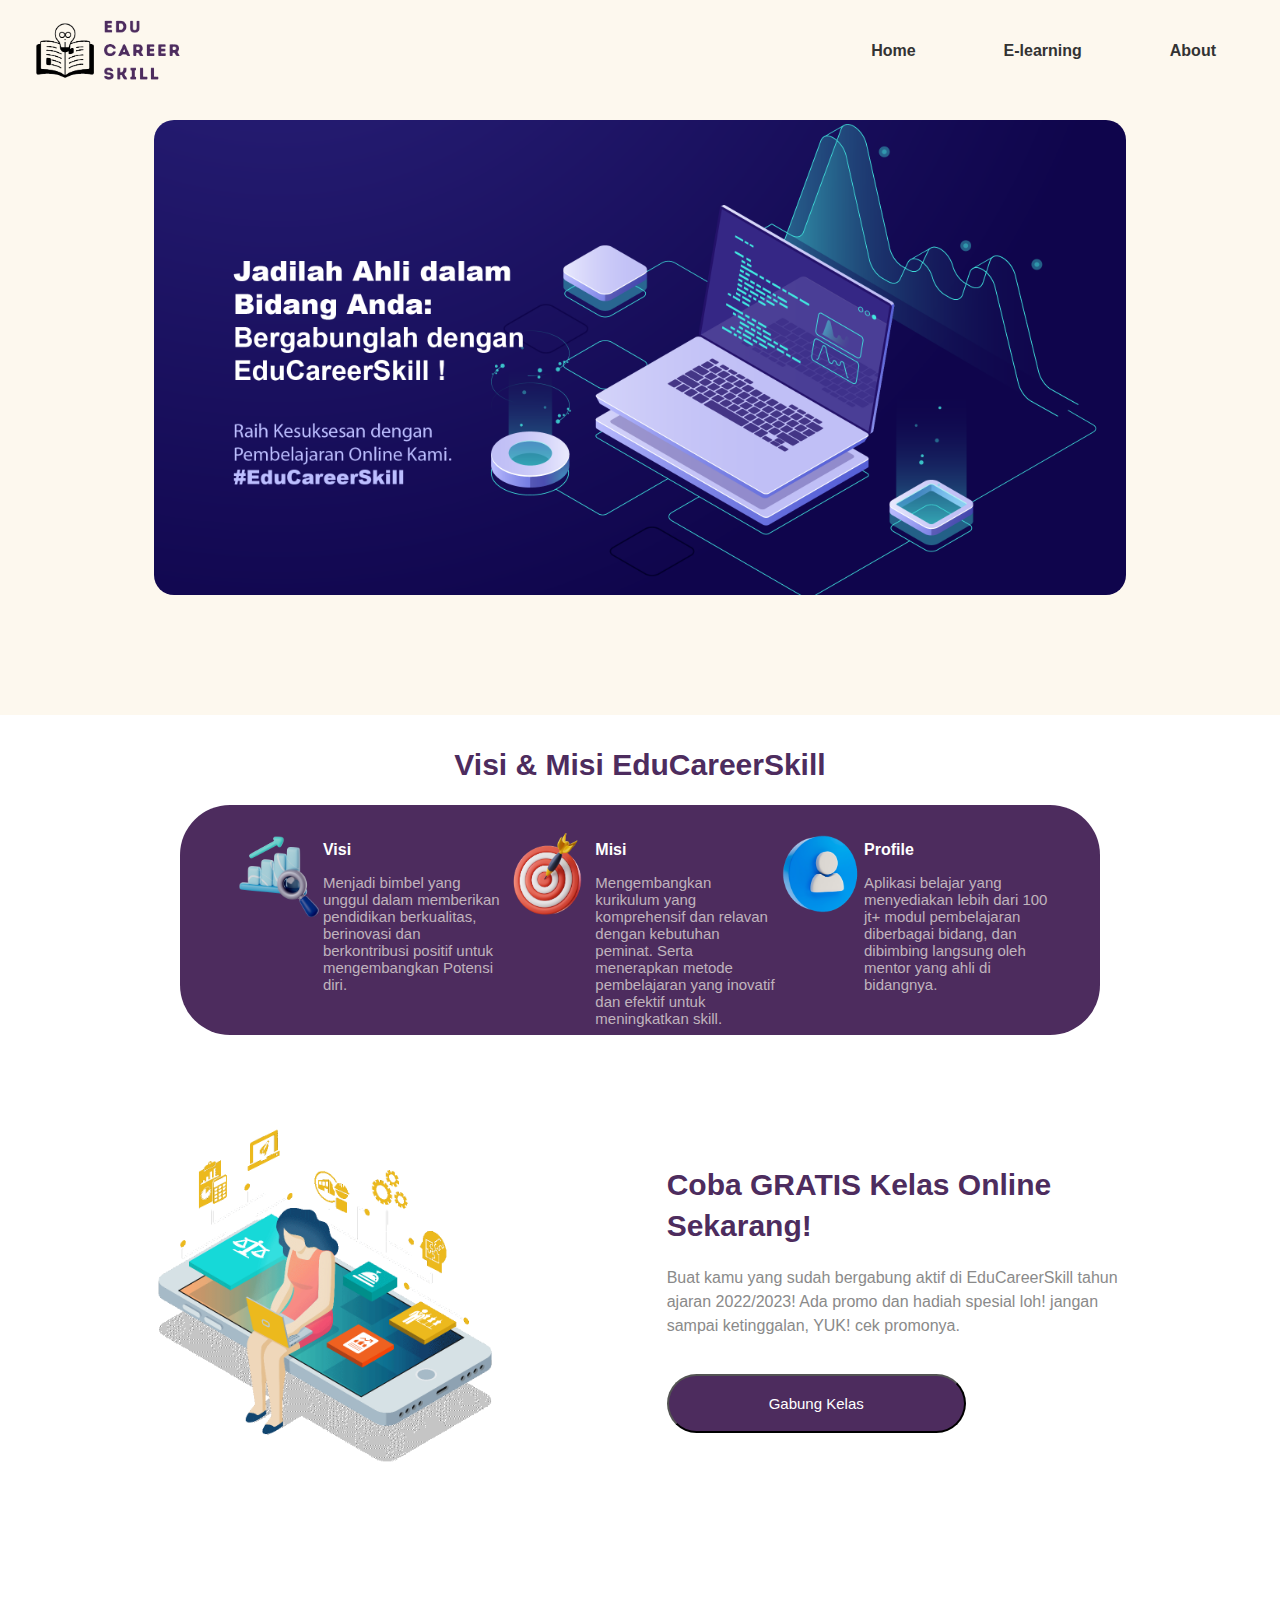
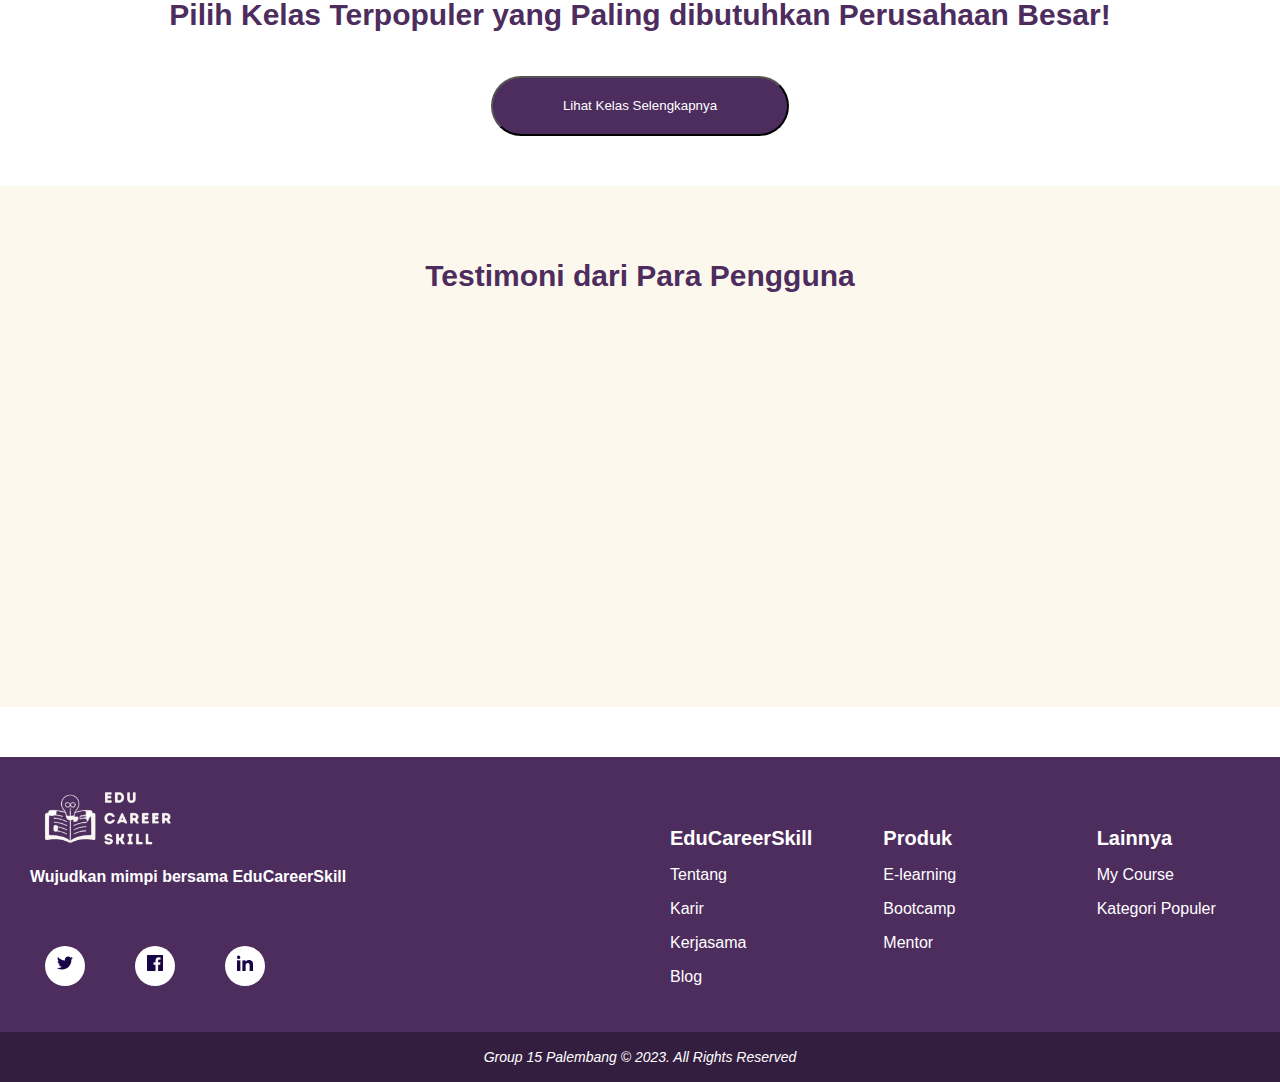
<file: index.html>
<!DOCTYPE html>
<html lang="en">

<head>
    <meta charset="UTF-8">
    <meta name="viewport" content="width=device-width, initial-scale=1.0">
    <link rel="stylesheet" href="css/home.css">
    <link rel="preconnect" href="https://fonts.googleapis.com">
    <script src="js/script.js"></script>
    <link rel="preconnect" href="https://fonts.gstatic.com" crossorigin>
    <script src="https://code.jquery.com/jquery-3.6.0.min.js"></script>
    <title>Home</title>
</head>

<body>
    <!-- heading start here -->
    <div id="header-container"></div>
    <script>
        $(function() {
            $("#header-container").load("header.html");
        });
    </script>
    <!-- heading end here -->

    <!-- content 1 start here -->
    <div class="banner1">
        <img src="image/ban1.png">
    </div>
    <div class="visimisi-content">
        <div style="opacity: 1; transform: none;">
            <h2 style="font-family: Roboto, sans-serif;">Visi & Misi EduCareerSkill</h2>
            <div style="opacity: 1; transform: none;">
                <div class="visimisi-content1">
                    <div class="boxvisimisi">
                        <img src="image/vission.png" alt="">
                        <h4>Visi
                            <p class="visi_misi1">Menjadi bimbel yang unggul dalam memberikan pendidikan berkualitas, berinovasi dan berkontribusi positif untuk mengembangkan Potensi diri. </p>
                        </h4>
                    </div>
                    <div class="boxvisimisi">
                        <img src="image/mission.png" alt="">
                        <h4>Misi
                            <p class="visi_misi2">Mengembangkan kurikulum yang komprehensif dan relavan dengan kebutuhan peminat. Serta menerapkan metode pembelajaran yang inovatif dan efektif untuk meningkatkan skill.</p>
                        </h4>
                    </div>
                    <div class="boxvisimisi">
                        <img src="image/profil.png" alt="">
                        <h4>Profile
                            <p class="visi_misi3">Aplikasi belajar yang menyediakan lebih dari 100 jt+ modul pembelajaran diberbagai bidang, dan dibimbing langsung oleh mentor yang ahli di bidangnya.</p>
                        </h4>
                    </div>
                </div>
            </div>
        </div>
    </div>
    <!-- content 1 end here -->

    <!-- content 2 start here -->
    <div class="content-container">
        <div class="banner2">
            <img src="image/banner2.gif">
        </div>
        <div class="branding1">
            <h2 style="font-family: Roboto, sans-serif;">Coba <span style="font-weight: 800;">GRATIS</span> Kelas Online <br>Sekarang!</h2>
            <p>Buat kamu yang sudah bergabung aktif di EduCareerSkill tahun ajaran 2022/2023! Ada promo dan hadiah spesial loh! jangan sampai ketinggalan, YUK! cek promonya.</p>
            <a href="E-Learning 2.html#kelas-populer">
                <button class="tombol" id="kelaspopuler">Gabung Kelas</button>
            </a>
        </div>
    </div>
    <!-- content 2 end here -->

    <!-- content 3 start here -->
    <div class="list-container">
        <div class="course-container">
            <div style="opacity: 1; transform: none;">
                <h2 class="h2course" style="font-family: Roboto, sans-serif;">Pilih Kelas Terpopuler yang Paling dibutuhkan Perusahaan Besar!</h2>
                <div class="coursebox1">
                </div>
            </div>
        </div>
    </div>
    <div class="morecourse">
    <a href="E-Learning 2.html#kelas-populer">
        <button class="tombol">Lihat Kelas Selengkapnya</button>
    </a>
    </div>


    <div class="testimoni">
        <h2 style="font-family: Roboto, sans-serif;">Testimoni dari Para Pengguna</h2>
        <div class="main-container2">
            <div class="comment-box" id="comment-box">
            </div>
        </div>
    </div>
    
    <!-- content 3 end here -->




    <!-- footer start here -->
    <div id="footer-container"></div>
    <script>
        $(function() {
            $("#footer-container").load("footer.html");
        });

        getPopularCourses();
        showTestimonials();
    </script> 
    <!-- footer end here -->
</body>

</html>
</file>
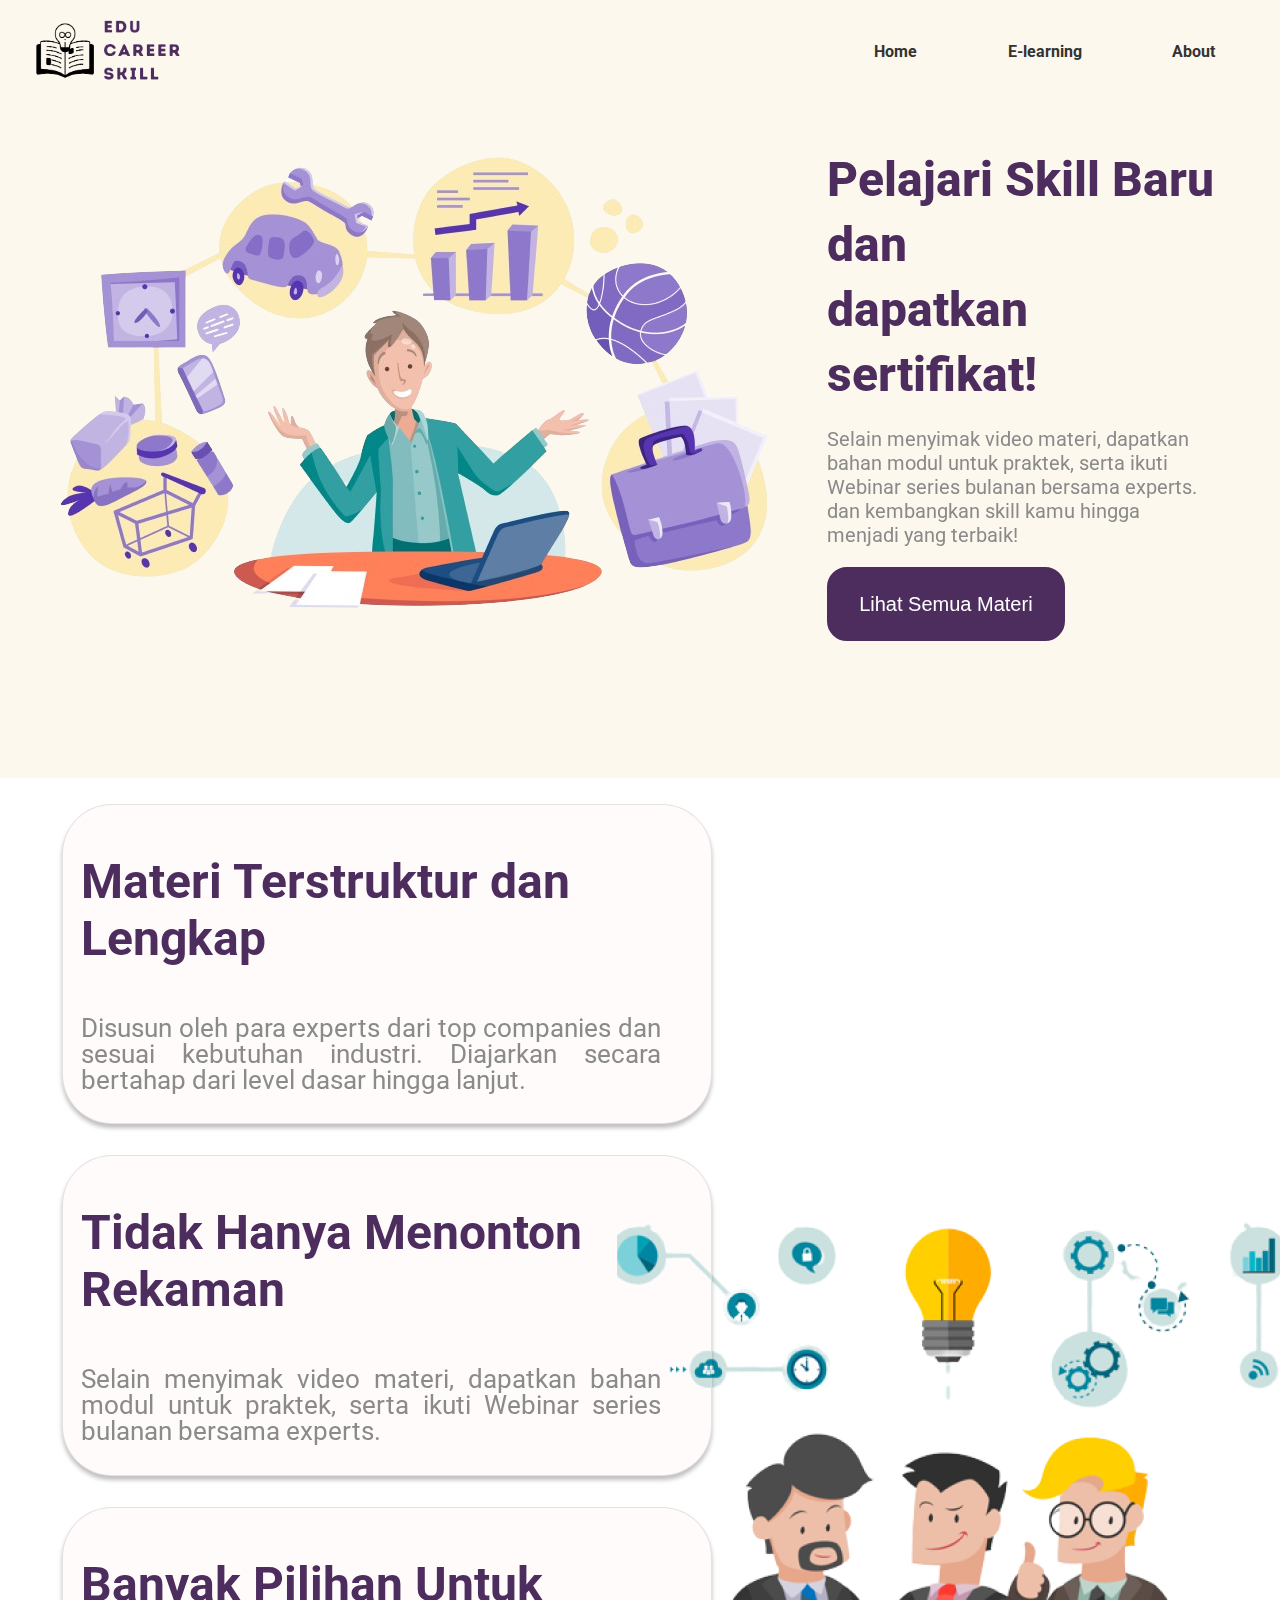
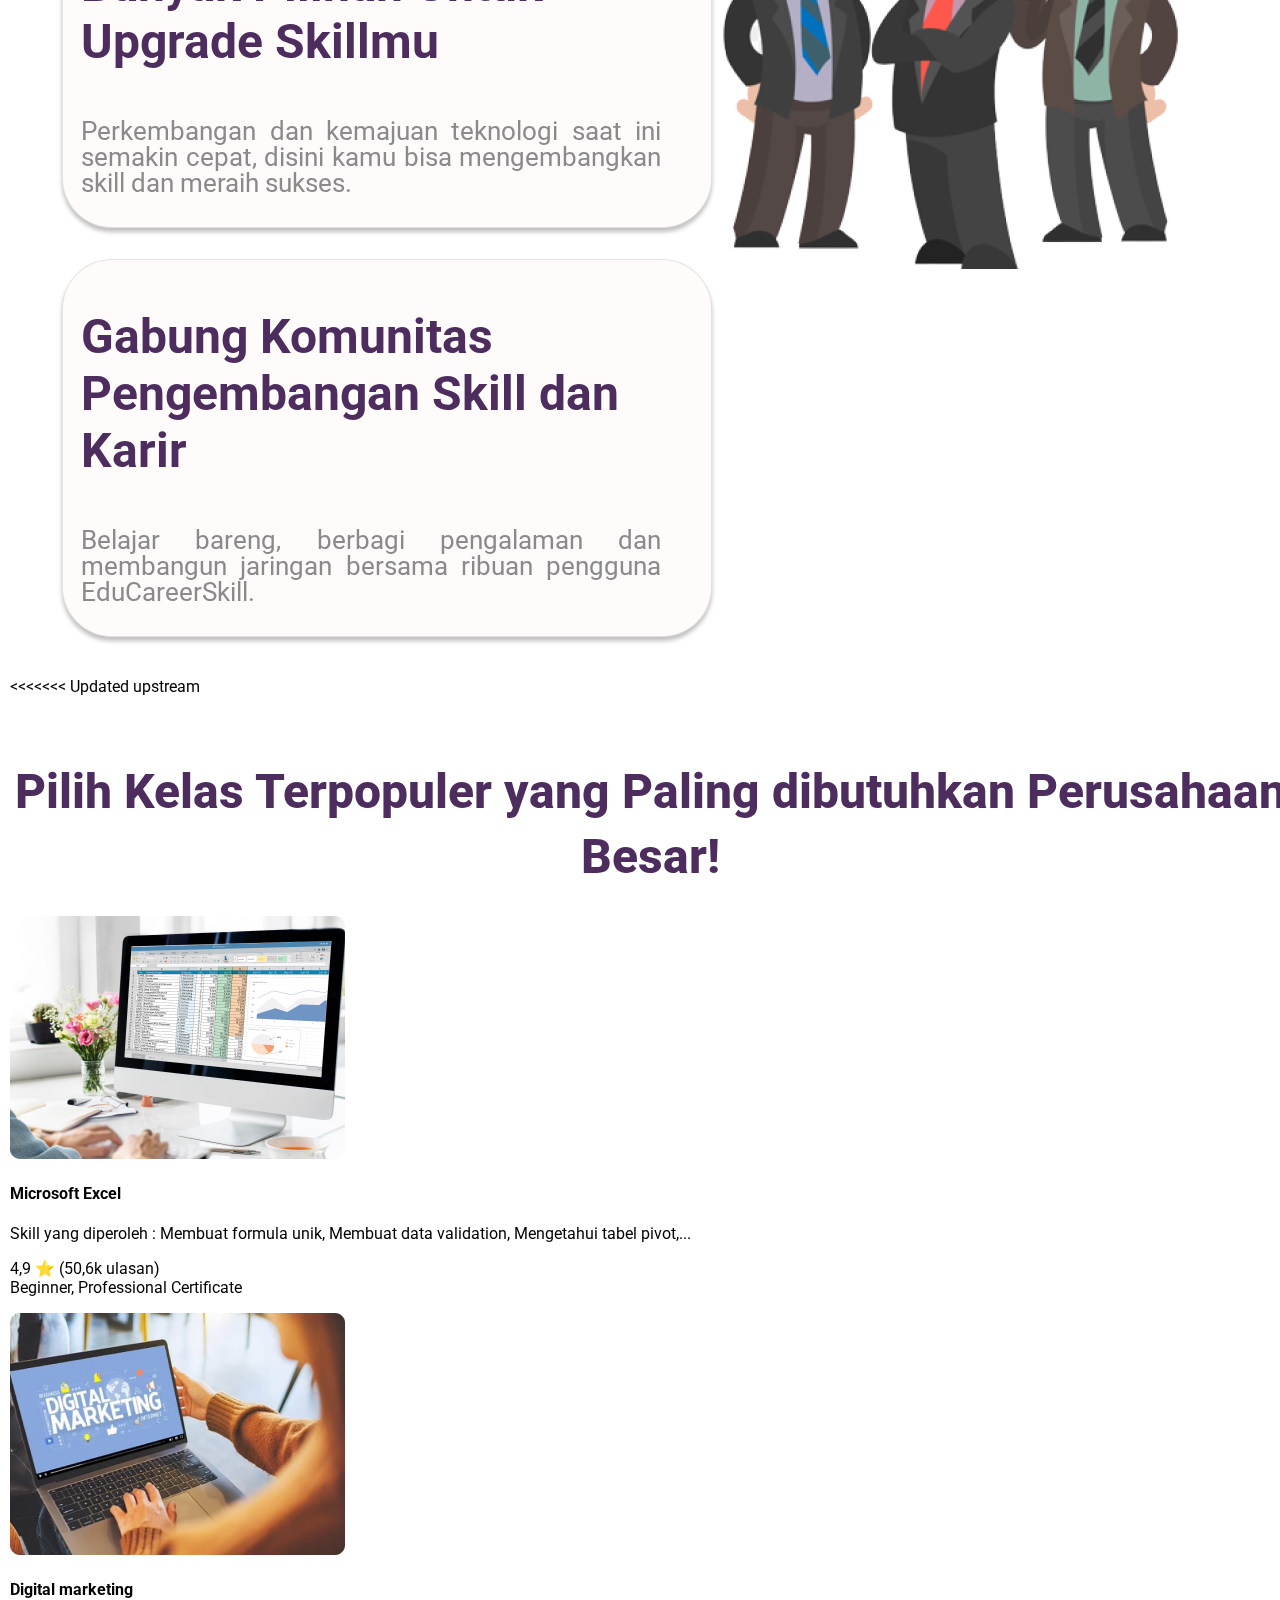
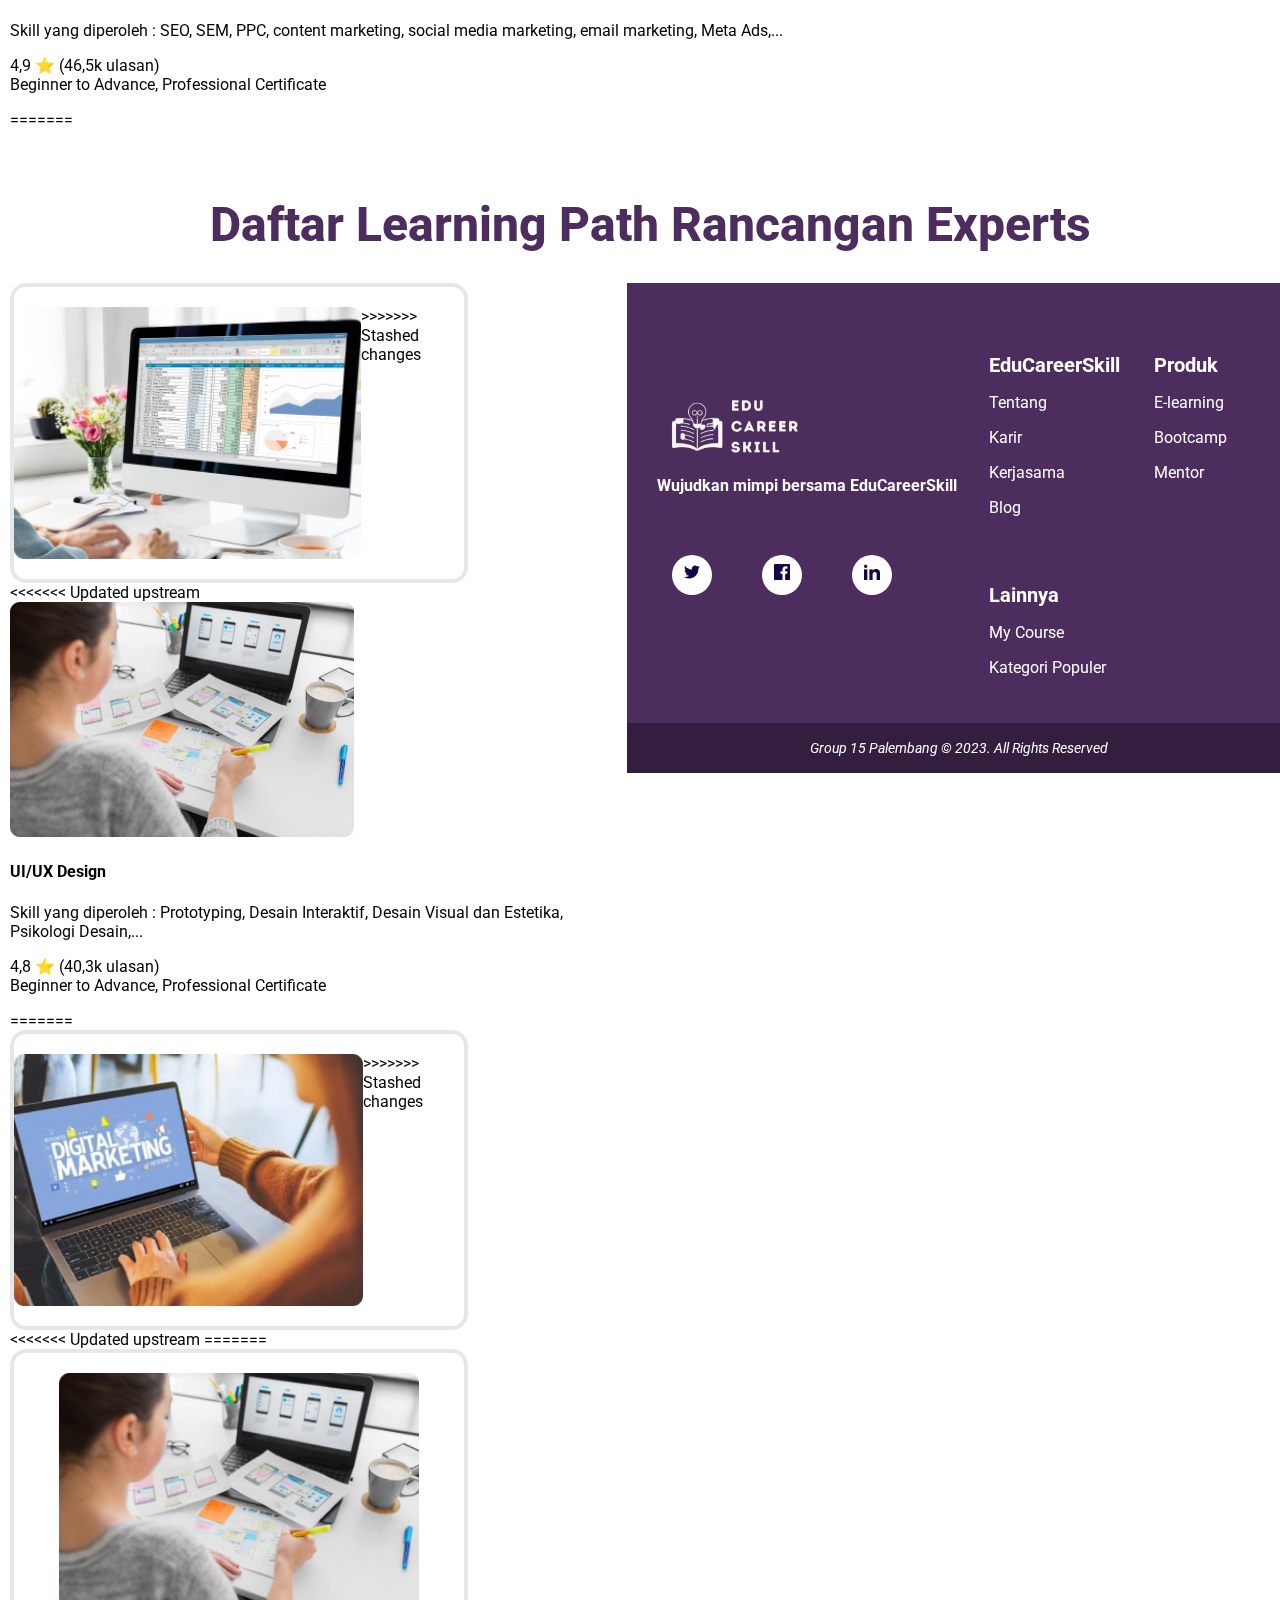
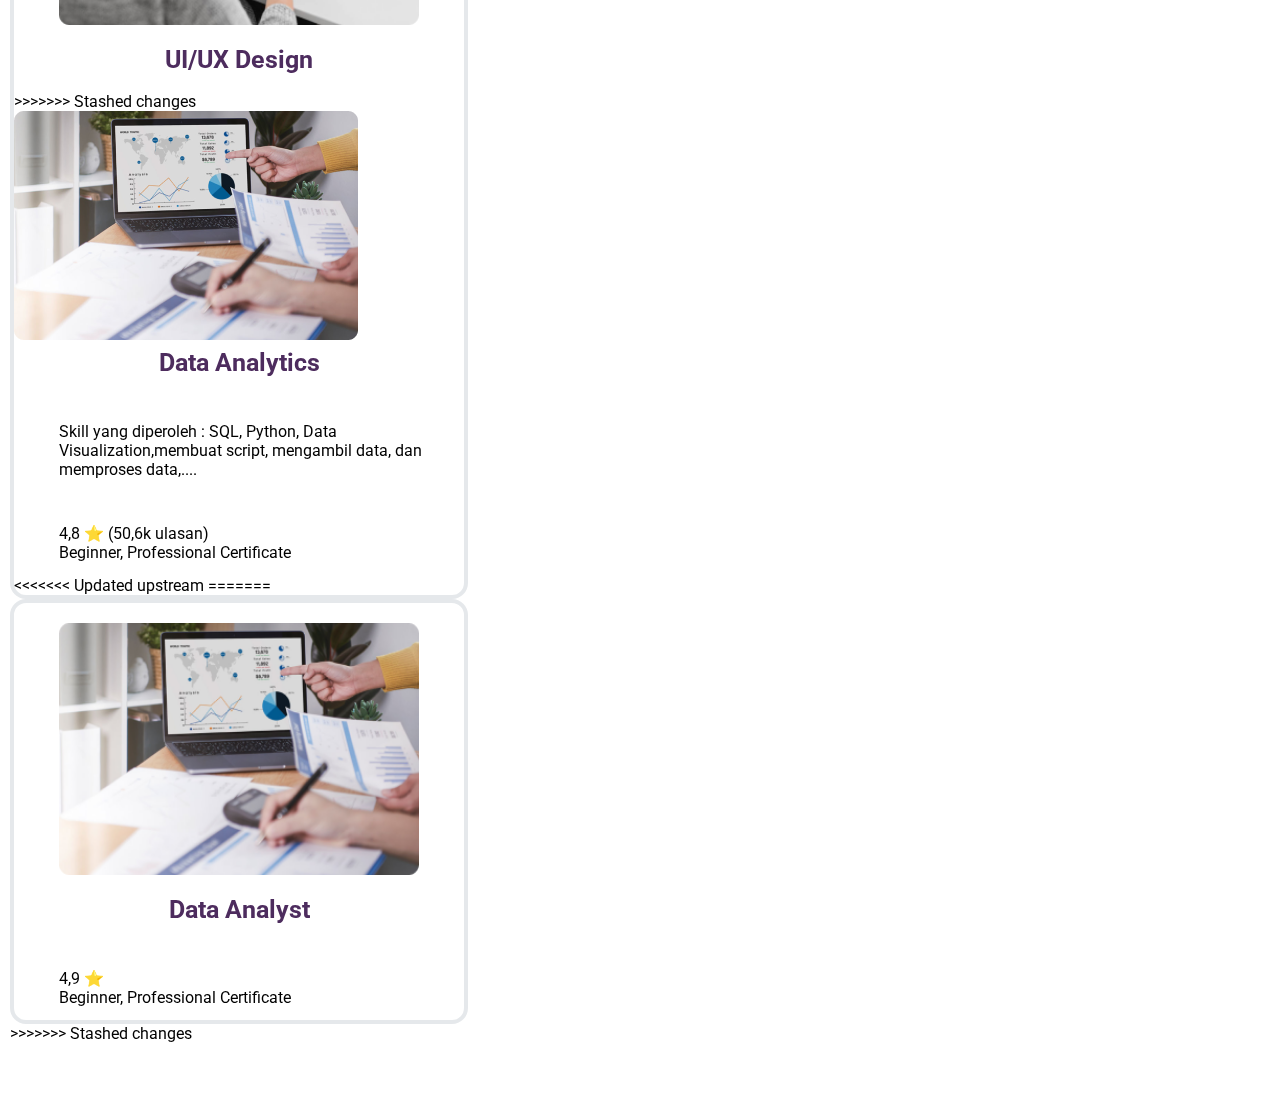
<file: E-Learning.html>
<!DOCTYPE html>
<html lang="en">

<head>
    <meta charset="UTF-8">
    <meta name="viewport" content="width=device-width, initial-scale=1.0">
    <link rel="stylesheet" href="./CSS/elearning.css">
    <link href="https://fonts.googleapis.com/css2?family=Roboto:wght@100;400;500&display=swap" rel="stylesheet">
    <script src="https://code.jquery.com/jquery-3.6.0.min.js"></script>
    <title>E - Learning</title>
</head>

<body>
    <!-- heading start here -->
    <div id="header-container"></div>
    <script>
        $(function() {
            $("#header-container").load("header.html");
        });
    </script>
    <!-- heading end here -->

    <div class="content-container">
        <nav class="banner2">
            <img src="image/ban2.png">
        </nav>
        <div class="branding1">
            <h2 style="font-family: Roboto, sans-serif;">Pelajari Skill Baru dan <br> dapatkan sertifikat!</h2>
            <p>Selain menyimak video materi, dapatkan bahan modul untuk praktek, serta ikuti Webinar series bulanan bersama experts. dan kembangkan skill kamu hingga menjadi yang terbaik!</p>
            <button>Lihat Semua Materi</button>
        </div>
    </div>
    <div class="branding2">
        <div class="resume-content">
            <div class="box">
                <h3>Materi Terstruktur dan Lengkap</h3>
                <p>Disusun oleh para experts dari top companies dan sesuai kebutuhan industri. Diajarkan secara bertahap dari level dasar hingga lanjut.</p>
            </div>
            <div class="box">
                <h3>Tidak Hanya Menonton Rekaman</h3>
                <p>Selain menyimak video materi, dapatkan bahan modul untuk praktek, serta ikuti Webinar series bulanan bersama experts.</p>
            </div>
            <div class="box">
                <h3>Banyak Pilihan Untuk Upgrade Skillmu</h3>
                <p>Perkembangan dan kemajuan teknologi saat ini semakin cepat, disini kamu bisa mengembangkan skill dan meraih sukses.</p>
            </div>
            <div class="box">
                <h3>Gabung Komunitas Pengembangan Skill dan Karir</h3>
                <p>Belajar bareng, berbagi pengalaman dan membangun jaringan bersama ribuan pengguna EduCareerSkill.</p>
            </div>
        </div>
        <div class="banner3">
            <img src="./image/bisnisman.png">
        </div>
    </div>

    <div class="list-container">
        <div class="course-container">
            <div style="opacity: 1; transform: none;">
<<<<<<< Updated upstream
                <h2 class="h2course" style="font-family: Roboto, sans-serif;">Pilih Kelas Terpopuler yang Paling dibutuhkan Perusahaan Besar!</h2>
                    <div class="coursebox1">
                            <div class="coursebox2">
                                <div class="course-content">
                                    <div class="img">
                                        <img src="image/excel.png" alt="">
                                    </div>
                                    <h4 class="namecourse">Microsoft Excel</h4>
                                    <!-- <p>Standar materi berdasarkan perusahaan :</p>
                                        <div class="companyimg">
                                            <img src="image/Astra Logo 1.png" alt="">
                                            <img src="image/Bank_Central_Asia 1.png" alt="">
                                            <img src="image/download 1.png" alt="">
                                        </div> -->
                                    <p class="upskill">Skill yang diperoleh : Membuat formula unik, Membuat data validation, Mengetahui tabel pivot,...</p>
                                    <p>4,9 ⭐ (50,6k ulasan) <br>
                                        Beginner, Professional Certificate</p>
                                    </div>
                                </div>
                            <div class="coursebox2">
                                <div class="course-content">
                                    <div class="img">
                                        <img src="image/digmar.png" alt="">
                                    </div>
                                    <h4 class="namecourse">Digital marketing</h4>
                                    <!-- <p>Standar materi berdasarkan perusahaan :</p>
                                    <div class="companyimg">
                                        <img src="image/emtek.png">
                                        <img src="image/lazada.png">
                                        <img src="image/kompas.png">
                                    </div> -->
                                    <p class="upskill">Skill yang diperoleh : SEO, SEM, PPC, content marketing, social media marketing, email marketing, Meta Ads,...</p>
                                    <p>4,9 ⭐ (46,5k ulasan) <br>
                                    Beginner to Advance, Professional Certificate</p>
=======
                <h2>Daftar Learning Path Rancangan Experts</h2>
                <div class="listbox1">
                    <div class="listbox2">
                        <div class="box-list">
                            <div class="list-content">
                                <div class="img">
                                    <img src="image/excel.png" alt="">
>>>>>>> Stashed changes
                                </div>
                            </div>
<<<<<<< Updated upstream
                            <div class="coursebox2">
                                <div class="course-content">
                                    <div class="img">
                                        <img src="image/uiux.png" alt="">
                                    </div>
                                    <h4 class="namecourse">UI/UX Design</h4>
                                    <!-- <p>Standar materi berdasarkan perusahaan :</p>
                                    <div class="companyimg">
                                        <img src="image/telkom.png">
                                        <img src="image/Shopee 1.png">
                                        <img src="image/goto.png">
                                    </div> -->
                                    <p class="upskill">Skill yang diperoleh : Prototyping, Desain Interaktif, Desain Visual dan Estetika, Psikologi Desain,...</p>
                                    <p>4,8 ⭐ (40,3k ulasan) <br>
                                            Beginner to Advance, Professional Certificate</p>
=======
                        </div>
                        <div class="box-list">
                            <div class="list-content">
                                <div class="img">
                                    <img src="image/digmar.png" alt="">
>>>>>>> Stashed changes
                                </div>
                            </div>
<<<<<<< Updated upstream
=======
                        </div>
                        <div class="box-list">
                            <div class="list-content">
                                <div class="img">
                                    <img src="image/uiux.png" alt="">
                                </div>
                                <h4 class="namecourse">UI/UX Design</h4>
                                <!-- <div class="statusimg">
                                    <img src="image/Astra Logo 1.png" alt="">
                                    <img src="image/Bank_Central_Asia 1.png" alt="">
                                    <img src="image/download 1.png" alt="">
                                </div> -->
>>>>>>> Stashed changes

                            <div class="coursebox2">
                                <div class="course-content">
                                    <div class="img">
                                        <img src="image/dataanalis.png" alt="">
                                    </div>
                                    <h4 class="namecourse">Data Analytics</h4>
                                    <!-- <p>Standar materi berdasarkan perusahaan :</p>
                                    <div class="companyimg">
                                        <img src="image/unilever.png">
                                        <img src="image/pertamina.png">
                                        <img src="image/Nestle 1.png">
                                    </div> -->
                                    <p class="upskill">Skill yang diperoleh : SQL, Python, Data Visualization,membuat script, mengambil data, dan memproses data,....</p>
                                    <p>4,8 ⭐ (50,6k ulasan) <br>
                                        Beginner, Professional Certificate</p>
                                </div>
                            </div>
<<<<<<< Updated upstream
=======
                        </div>
                        <div class="box-list">
                            <div class="list-content">
                                <div class="img">
                                    <img src="image/dataanalis.png" alt="">
                                </div>
                                <h4 class="namecourse">Data Analyst</h4>
                                <!-- <div class="statusimg">
                                    <img src="image/Astra Logo 1.png" alt="">
                                    <img src="image/Bank_Central_Asia 1.png" alt="">
                                    <img src="image/download 1.png" alt="">
                                </div> -->

                                <p>4,9 ⭐ <br> Beginner, Professional Certificate</p>
                            </div>
                        </div>

                        <!-- <div class="box-list">
                            <div class="list-content">
                                <div class="img">
                                    <img src="image/dataanalis.png" alt="">
                                </div>
                                <h4 class="namecourse">Microsoft Excel</h4>
                                <p>Standar materi berdasarkan perusahaan :</p>
                                <div class="statusimg">
                                    <img src="image/Astra Logo 1.png" alt="">
                                    <img src="image/Bank_Central_Asia 1.png" alt="">
                                    <img src="image/download 1.png" alt="">
                                </div>

                                <p>4,9 ⭐ (50,6k ulasan) <br> Beginner, Professional Certificate</p>
                            </div>
                        </div> -->
>>>>>>> Stashed changes
                    </div>
            </div>
        </div>
    </div>
    <div>
    <!-- <img src="image/topik.png" alt="">
            <p>5 topik . 10 materi</p>
            <img src="image/nilai.png" alt="">
            <p>4.57/5</p>
            <h3>Digital Marketing</h3>
            <img src="image/member.png" alt="">
            <p>110</p>
            <img src="image/topik.png" alt="">
            <p>5 topik . 10 materi</p>
            <img src="image/nilai.png" alt="">
            <p>4.57/5</p>
            <h3>UI/UX Design</h3>
            <img src="image/member.png" alt="">
            <p>110</p>
            <img src="image/topik.png" alt="">
            <p>5 topik . 10 materi</p>
            <img src="image/nilai.png" alt="">
            <p>4.57/5</p>
            <h3>Data Analytics</h3>
            <img src="image/member.png" alt="">
            <p>110</p>
            <img src="image/topik.png" alt="">
            <p>5 topik . 10 materi</p>
            <img src="image/nilai.png" alt="">
            <p>4.57/5</p> -->
            <!-- <h3>Product and project Management</h3>
            <img src="image/member.png" alt="">
            <p>110</p>
            <img src="image/topik.png" alt="">
            <p>5 topik . 10 materi</p>
            <img src="image/nilai.png" alt="">
            <p>4.57/5</p>
            <h3>Website Development</h3>
            <img src="image/member.png" alt="">
            <p>110</p>
            <img src="image/topik.png" alt="">
            <p>5 topik . 10 materi</p>
            <img src="image/nilai.png" alt="">
            <p>4.57/5</p>
            <h3>Quality Assurance</h3>
            <img src="image/member.png" alt="">
            <p>110</p>
            <img src="image/topik.png" alt="">
            <p>5 topik . 10 materi</p>
            <img src="image/nilai.png" alt="">
            <p>4.57/5</p>
            <h3>Human Resource Development</h3>
            <img src="image/member.png" alt="">
            <p>110</p>
            <img src="image/topik.png" alt="">
            <p>5 topik . 10 materi</p>
            <img src="image/nilai.png" alt="">
            <p>4.57/5</p>
            <h3>Artificial intelligence</h3>
            <img src="image/member.png" alt="">
            <p>110</p>
            <img src="image/topik.png" alt="">
            <p>5 topik . 10 materi</p>
            <img src="image/nilai.png" alt="">
            <p>4.57/5</p>
            <h3>Career & Self Development</h3>
            <img src="image/member.png" alt="">
            <p>110</p>
            <img src="image/topik.png" alt="">
            <p>5 topik . 10 materi</p>
            <img src="image/nilai.png" alt="">
            <p>4.57/5</p>
            <h3>Building Startup & UMKM</h3>
            <img src="image/member.png" alt="">
            <p>110</p>
            <img src="image/topik.png" alt="">
            <p>5 topik . 10 materi</p>
            <img src="image/nilai.png" alt="">
            <p>4.57/5</p>
            <h3>Foreign Languages</h3>
            <img src="image/member.png" alt="">
            <p>110</p>
            <img src="image/topik.png" alt="">
            <p>5 topik . 10 materi</p>
            <img src="image/nilai.png" alt="">
            <p>4.57/5</p> -->
    </div>
    
    <!-- footer start here -->
    <div id="footer-container"></div>
    <script>
        $(function() {
            $("#footer-container").load("footer.html");
        });
    </script>

    <!-- footer end here -->
</body>

</html>
</file>
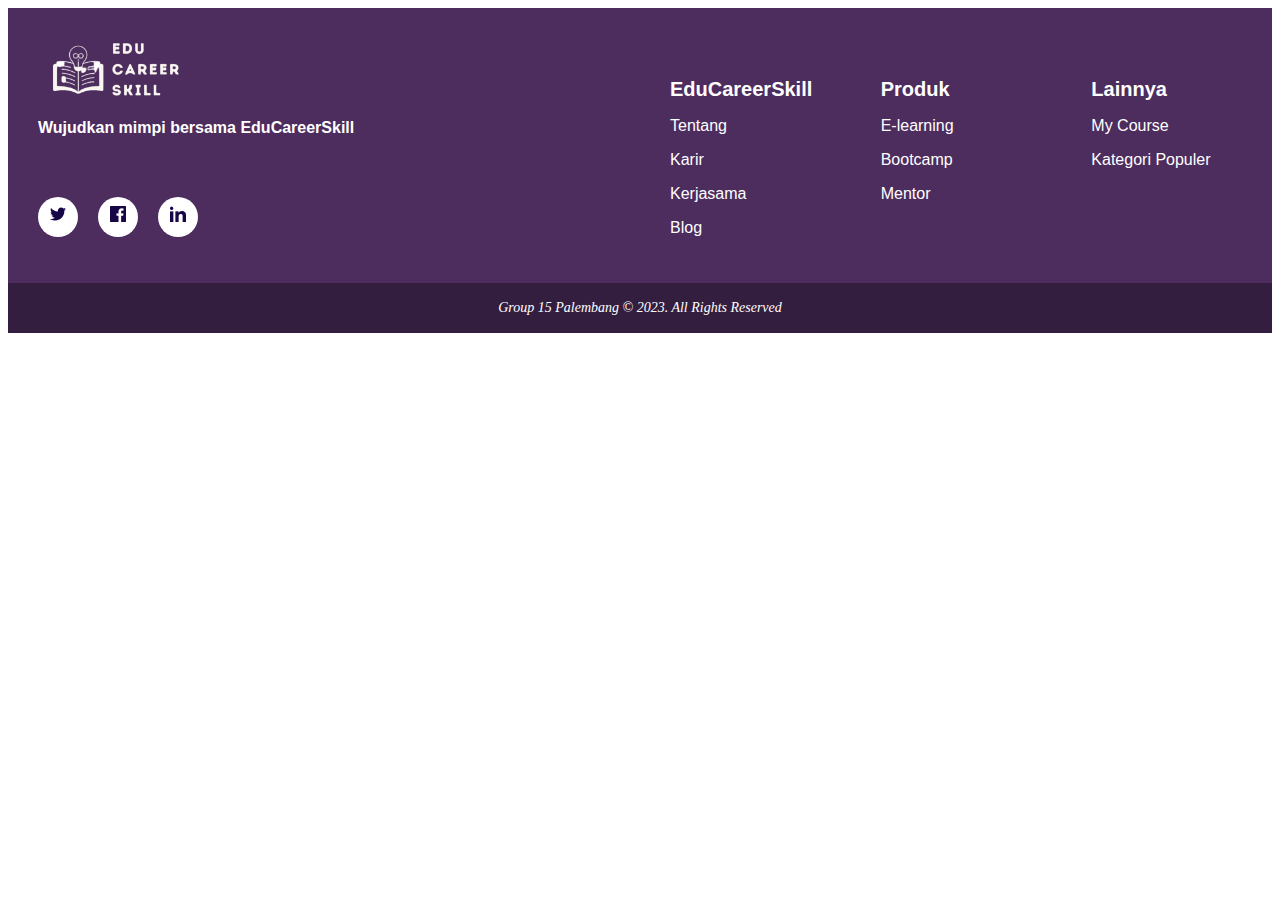
<file: footer.html>
<!DOCTYPE html>
<html lang="en">

<head>
    <meta charset="UTF-8">
    <meta name="viewport" content="width=device-width, initial-scale=1.0">
    <title>Website Header</title>
    <link rel="stylesheet" href="css/footer.css">
</head>

<body>
    <footer>
        <div class="footer-container">
            <div class="footer-column">
                <div class="footer-logo">
                    <img src="image/logo_footer.png">
                </div>
                <div class="footer-content">
                    <p><b>Wujudkan mimpi bersama EduCareerSkill</b></p>
                </div>
                <div class="footer-social-icons">
                    <ul class="social-icons">
                        <li>
                            <a href="#"><img src="image/Frame.png" alt=""></a>
                        </li>
                        <li>
                            <a href="#"><img src="image/Frame (2).png" alt=""></a>
                        </li>
                        <li>
                            <a href="#"><img src="image/Frame (1).png" alt=""></a>
                        </li>
                    </ul>
                </div>
            </div>
            <div class="footer-links">
                <div class="footer-column">
                    <h3>EduCareerSkill</h3>
                    <p><a href="About2.html">Tentang</a></p>
                    <p>Karir</a></p>
                    <p>Kerjasama</a></p>
                    <p>Blog</a></p>
                </div>
                <div class="footer-column">
                    <h3>Produk</h3>
                    <p><a href="E-Learning 2.html">E-learning</a></p>
                    <p>Bootcamp</a></p>
                    <p>Mentor</a></p>
                </div>
                <div class="footer-column">
                    <h3>Lainnya</h3>
                    <p>My Course</a></p>
                    <p><a href="index.html#kelaspopuler">Kategori Populer</a></p>
                </div>
            </div>
        </div>
        <div class="footer">
            <p>Group 15 Palembang © 2023. All Rights Reserved</p>
        </div>
    </footer>
</body>

</html>
</file>
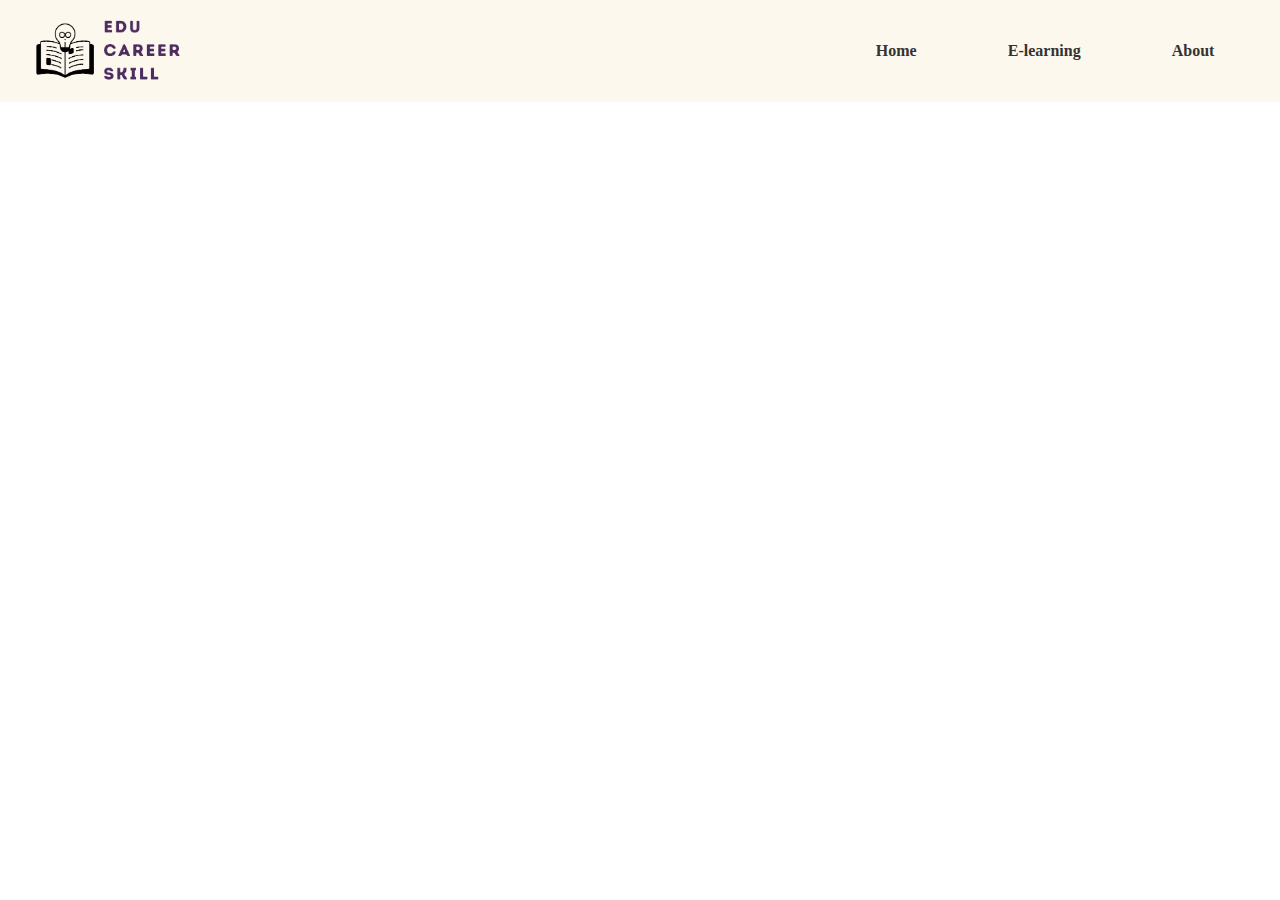
<file: header.html>
<!DOCTYPE html>
<html lang="en">
<head>
    <meta charset="UTF-8">
    <meta name="viewport" content="width=device-width, initial-scale=1.0">
    <title>Website Header</title>
    <link rel="stylesheet" href="css/header.css">
</head>
<body>
    <header>
        <nav class="navbar-container">
            <a href="index.html">
                <img class="logo" src="image/Logo Educareerskill.png">
            </a>
            <ul>
                <li class="logo-mobile">
                    <a href="index.html" id="logo">
                        <img class="logo" src="image/logo_footer.png">
                    </a>
                </li>
                <li>
                    <i class="fa-solid fa-house" style="color: #ffffff;"></i>
                    <svg xmlns="http://www.w3.org/2000/svg" height="1em" viewBox="0 0 576 512"><style>svg{fill:#ffffff}</style><path d="M575.8 255.5c0 18-15 32.1-32 32.1h-32l.7 160.2c0 2.7-.2 5.4-.5 8.1V472c0 22.1-17.9 40-40 40H456c-1.1 0-2.2 0-3.3-.1c-1.4 .1-2.8 .1-4.2 .1H416 392c-22.1 0-40-17.9-40-40V448 384c0-17.7-14.3-32-32-32H256c-17.7 0-32 14.3-32 32v64 24c0 22.1-17.9 40-40 40H160 128.1c-1.5 0-3-.1-4.5-.2c-1.2 .1-2.4 .2-3.6 .2H104c-22.1 0-40-17.9-40-40V360c0-.9 0-1.9 .1-2.8V287.6H32c-18 0-32-14-32-32.1c0-9 3-17 10-24L266.4 8c7-7 15-8 22-8s15 2 21 7L564.8 231.5c8 7 12 15 11 24z"/></svg>
                    <a href="index.html">Home</a>
                    </i> 
                </li>
                <li>
                    <i class="fa-solid fa-lines-leaning" style="color: #ffffff;"></i>
                    <svg xmlns="http://www.w3.org/2000/svg" height="1em" viewBox="0 0 384 512"><style>svg{fill:#ffffff}</style><path d="M190.4 74.1c5.6-16.8-3.5-34.9-20.2-40.5s-34.9 3.5-40.5 20.2l-128 384c-5.6 16.8 3.5 34.9 20.2 40.5s34.9-3.5 40.5-20.2l128-384zm70.9-41.7c-17.4-2.9-33.9 8.9-36.8 26.3l-64 384c-2.9 17.4 8.9 33.9 26.3 36.8s33.9-8.9 36.8-26.3l64-384c2.9-17.4-8.9-33.9-26.3-36.8zM352 32c-17.7 0-32 14.3-32 32V448c0 17.7 14.3 32 32 32s32-14.3 32-32V64c0-17.7-14.3-32-32-32z"/></svg>
                    <a href="E-Learning 2.html">E-learning</a>
                    </i>
                </li>
                <li>
                    <i class="fa-solid fa-address-card" style="color: #ffffff;"></i>
                    <svg xmlns="http://www.w3.org/2000/svg" height="1em" viewBox="0 0 576 512"><style>svg{fill:#ffffff}</style><path d="M64 32C28.7 32 0 60.7 0 96V416c0 35.3 28.7 64 64 64H512c35.3 0 64-28.7 64-64V96c0-35.3-28.7-64-64-64H64zm80 256h64c44.2 0 80 35.8 80 80c0 8.8-7.2 16-16 16H80c-8.8 0-16-7.2-16-16c0-44.2 35.8-80 80-80zm-32-96a64 64 0 1 1 128 0 64 64 0 1 1 -128 0zm256-32H496c8.8 0 16 7.2 16 16s-7.2 16-16 16H368c-8.8 0-16-7.2-16-16s7.2-16 16-16zm0 64H496c8.8 0 16 7.2 16 16s-7.2 16-16 16H368c-8.8 0-16-7.2-16-16s7.2-16 16-16zm0 64H496c8.8 0 16 7.2 16 16s-7.2 16-16 16H368c-8.8 0-16-7.2-16-16s7.2-16 16-16z"/></svg>
                    <a href="About2.html">About</a>
                    </i>
                </li>
            </ul>    
              
            <div class="menu-toggle">
                <input type="checkbox"/>
                <span></span>
                <span></span>
                <span></span>
            </div>
        </nav>
    <script>
        const menuToggle = document.querySelector('.menu-toggle input');
        const navbarContainer = document.querySelector('.navbar-container ul');
      

        menuToggle.addEventListener('click', function () {
            navbarContainer.classList.toggle('slide');
        });
    </script>
    </header>
</body>
</html>
</file>
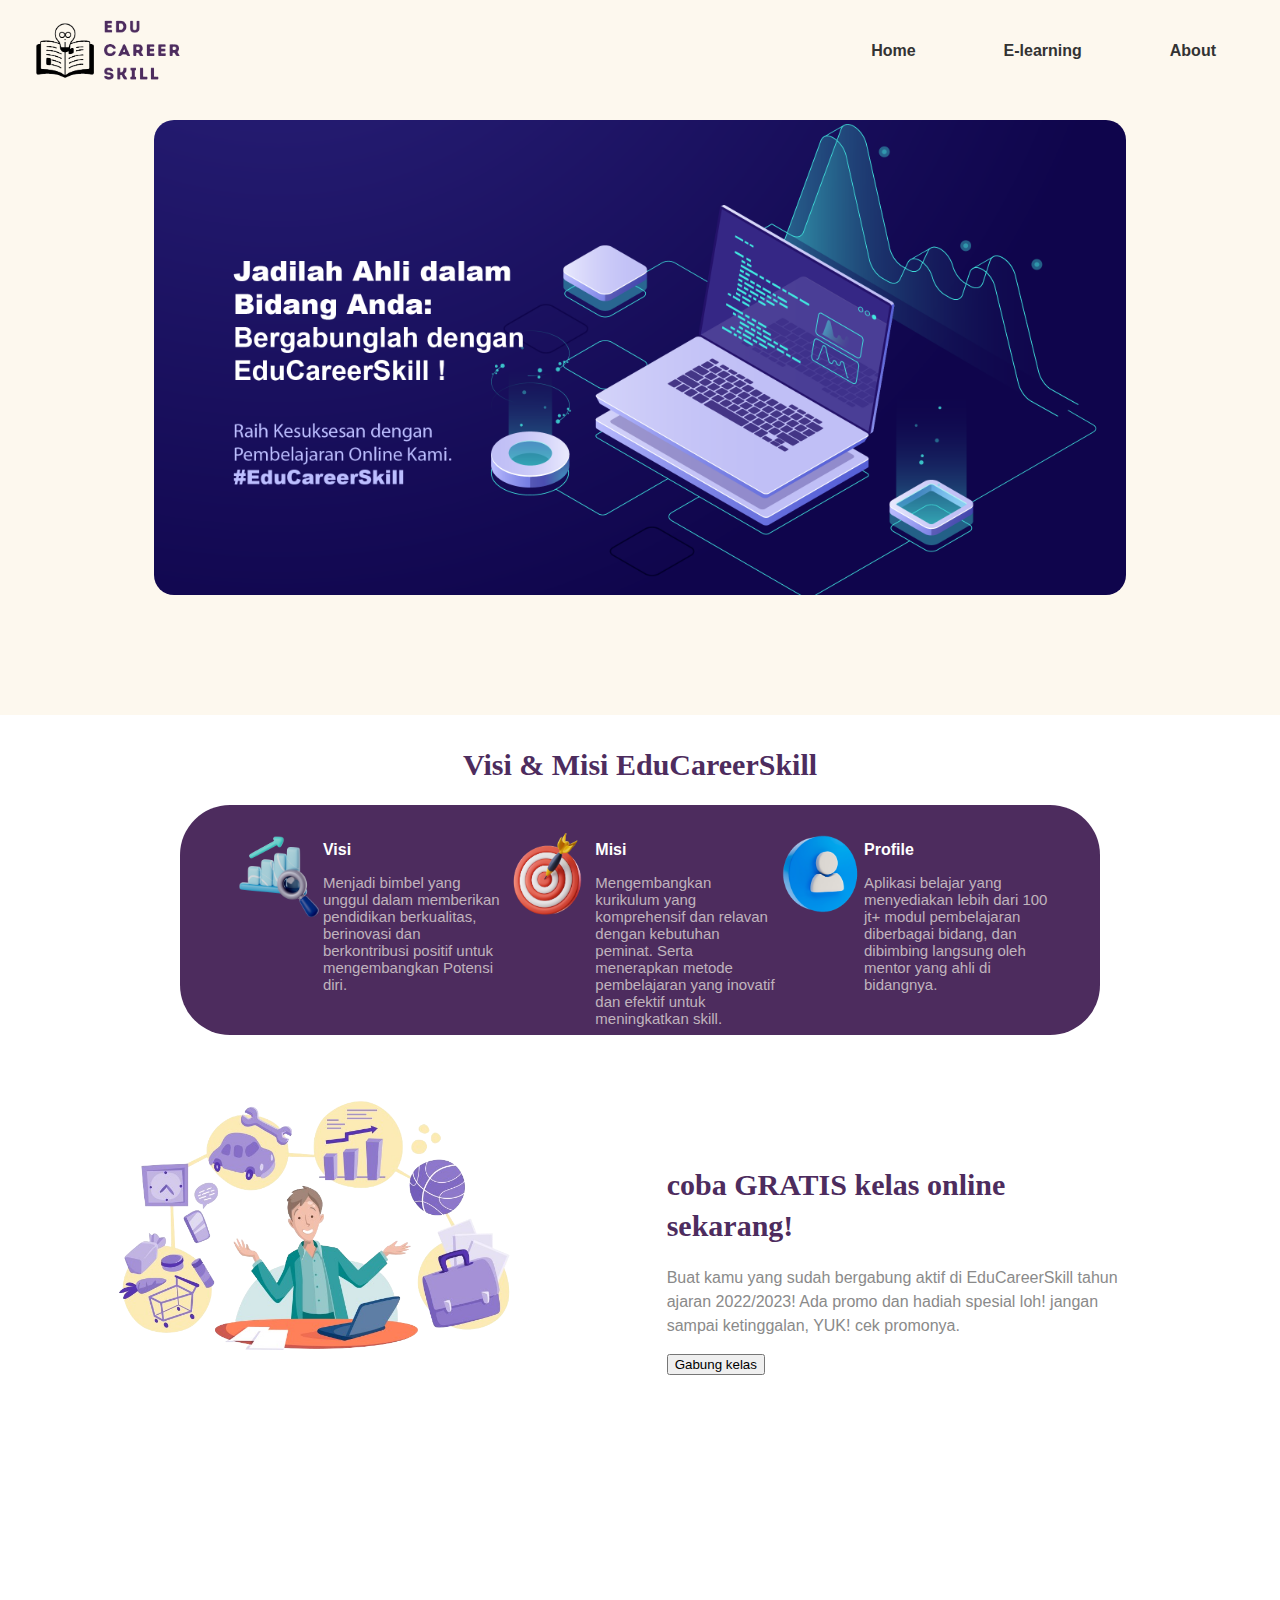
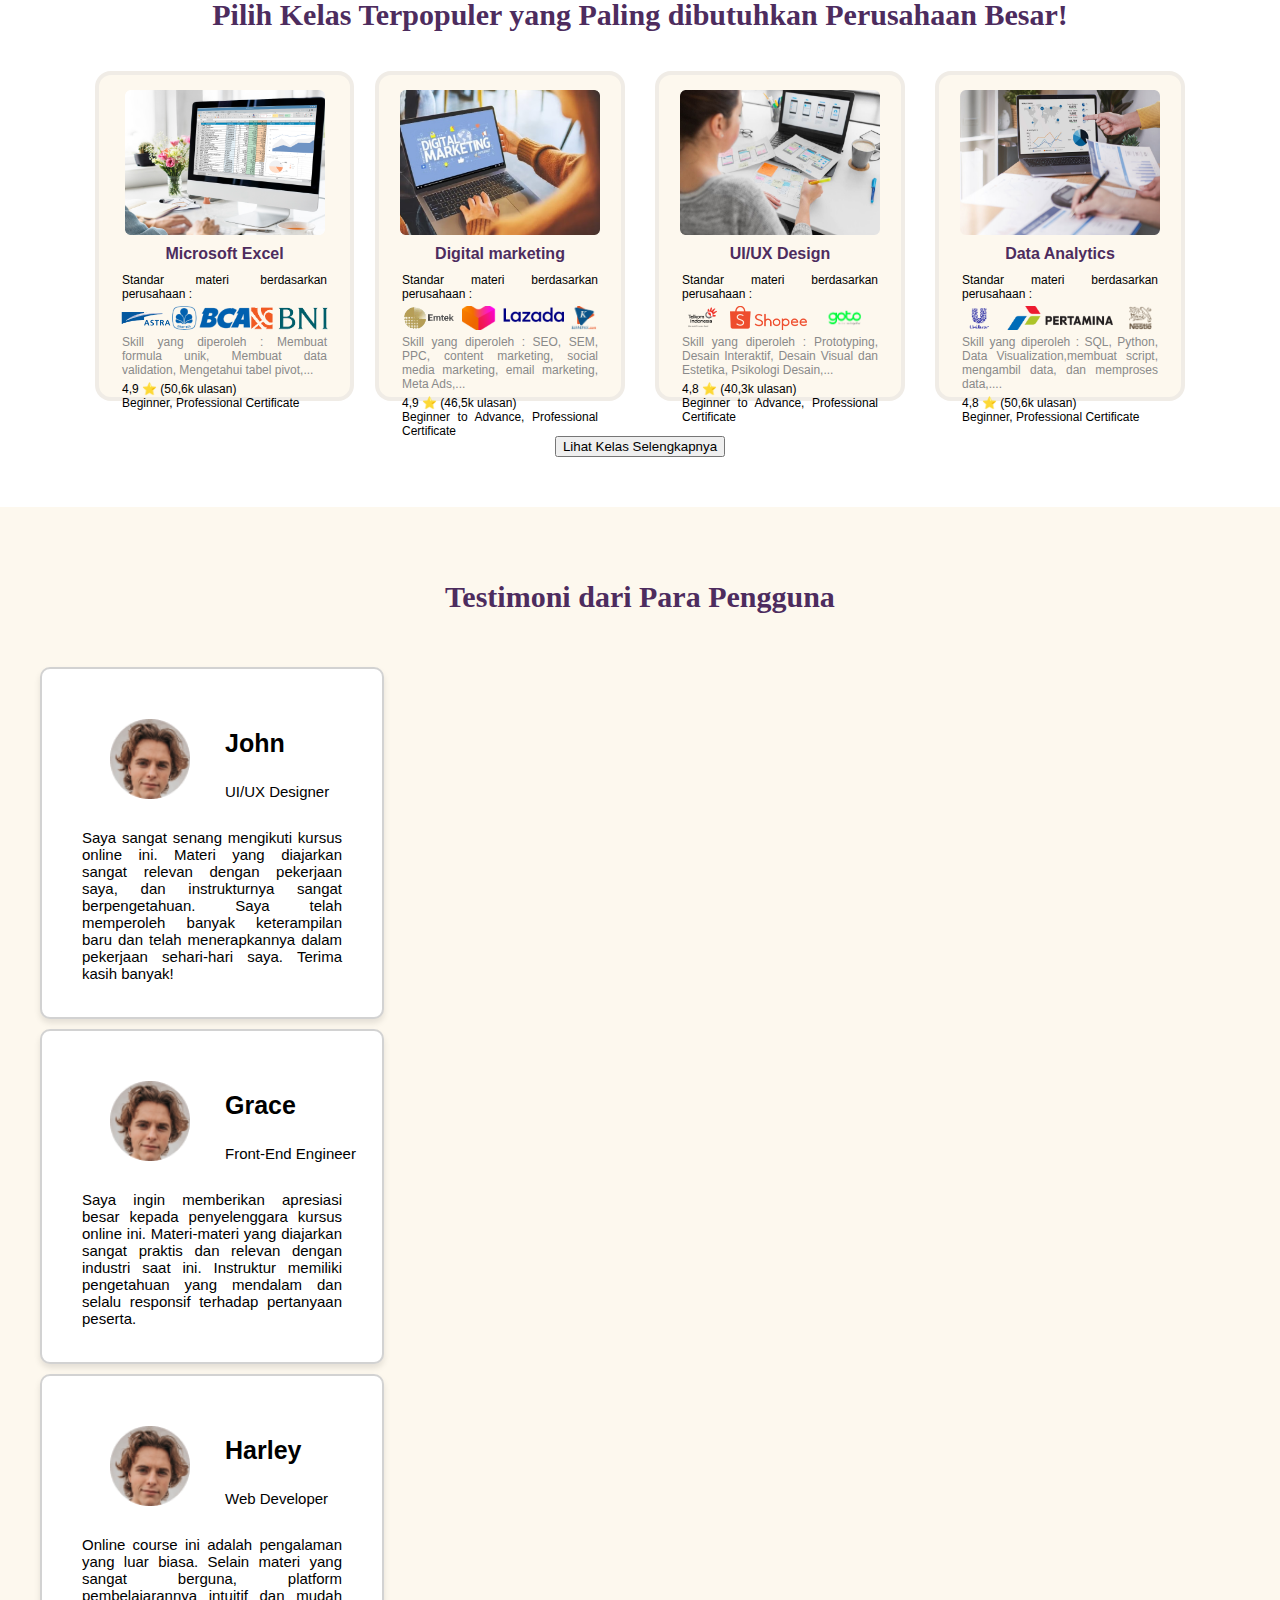
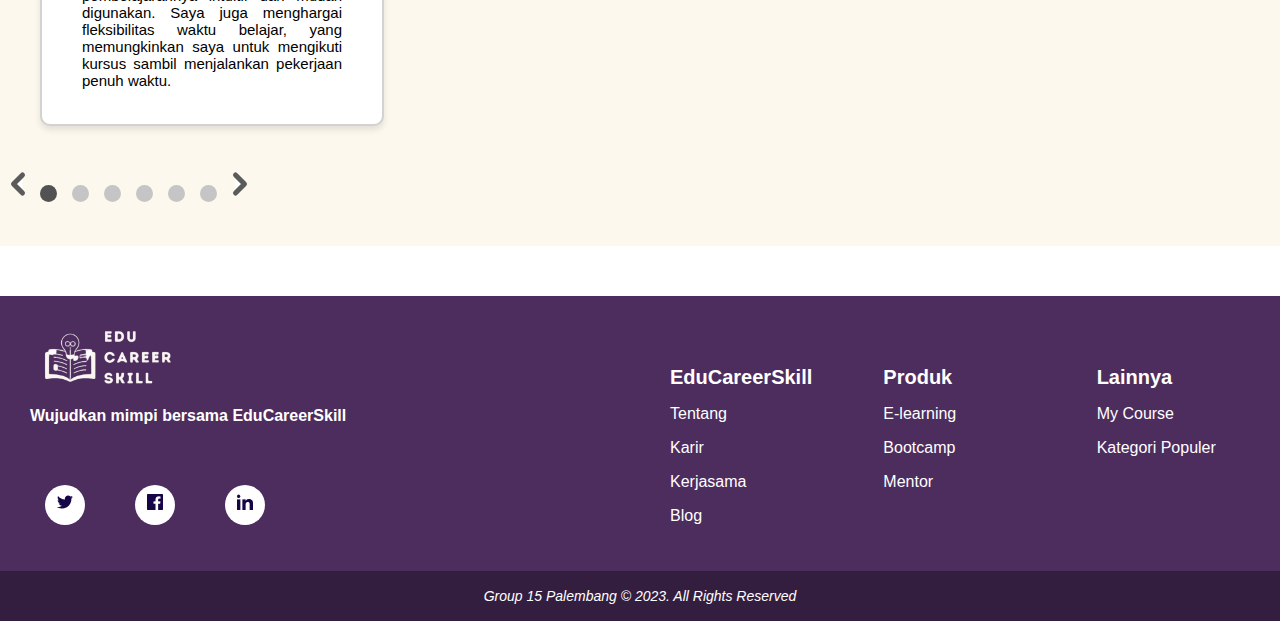
<file: home.html>
<!DOCTYPE html>
<html lang="en">
<head>
    <meta charset="UTF-8">
    <meta name="viewport" content="width=device-width, initial-scale=1.0">
    <link rel="stylesheet" href="css/home.css">
    <link rel="preconnect" href="https://fonts.googleapis.com">
    <link rel="preconnect" href="https://fonts.googleapis.com">
    <link rel="preconnect" href="https://fonts.gstatic.com" crossorigin>
    <script src="https://code.jquery.com/jquery-3.6.0.min.js"></script>
    <title>Home</title>
</head>

<body>
    <!-- heading start here -->
    <div id="header-container"></div>
    <script>
        $(function(){
            $("#header-container").load("header.html");
        });
    </script>
    <!-- heading end here -->

    <!-- content 1 start here -->
    <div class="banner1">
        <img src="image/ban1.png">
    </div>
    <div class="visimisi-content">
        <div style="opacity: 1; transform: none;">
            <h2>Visi & Misi EduCareerSkill</h2>
            <div style="opacity: 1; transform: none;">
                <div class="visimisi-content1">
                    <div class="boxvisimisi">
                        <img src="image/vission.png" alt="">
                        <h4>Visi
                        <p class="visi_misi1">Menjadi bimbel yang unggul dalam memberikan pendidikan berkualitas, berinovasi dan berkontribusi positif untuk mengembangkan Potensi diri. </p>
                        </h4>
                    </div>
                    <div class="boxvisimisi">
                        <img src="image/mission.png" alt="">
                        <h4>Misi
                        <p class="visi_misi2">Mengembangkan kurikulum yang komprehensif dan relavan dengan kebutuhan peminat. Serta menerapkan metode pembelajaran yang inovatif dan efektif untuk meningkatkan skill.</p>
                        </h4>
                    </div>
                    <div class="boxvisimisi">
                        <img src="image/profil.png" alt="">
                        <h4>Profile
                        <p class="visi_misi3">Aplikasi belajar yang menyediakan lebih dari 100 jt+ modul pembelajaran diberbagai bidang, dan dibimbing langsung oleh mentor yang ahli di bidangnya.</p>
                        </h4>
                    </div>
                </div>
            </div>
        </div>
    </div>
    <!-- content 1 end here -->
    
    <!-- content 2 start here -->
    <div class="content-container">
        <div class="banner2">
            <img src="image/ban2.png"> 
        </div>
        <div class="branding1">
            <h2>coba GRATIS kelas online <br> sekarang!</h2>
            <p>Buat kamu yang sudah bergabung aktif di EduCareerSkill tahun ajaran 2022/2023! Ada promo dan hadiah spesial loh! jangan sampai ketinggalan, YUK! cek promonya.</p>
            <button>Gabung kelas</button>
        </div>
    </div>
    <!-- content 2 end here -->

    <!-- content 3 start here -->
    <div class="list-container">
        <div class="course-container">
            <div style="opacity: 1; transform: none;">
                <h2 class="h2course">Pilih Kelas Terpopuler yang Paling dibutuhkan Perusahaan Besar!</h2>
                    <div class="coursebox1">
                            <div class="coursebox2">
                                <div class="course-content">
                                    <div class="img">
                                        <img src="image/excel.png" alt="">
                                    </div>
                                    <h4 class="namecourse">Microsoft Excel</h4>
                                    <p>Standar materi berdasarkan perusahaan :</p>
                                        <div class="companyimg">
                                            <img src="image/Astra Logo 1.png" alt="">
                                            <img src="image/Bank_Central_Asia 1.png" alt="">
                                            <img src="image/download 1.png" alt="">
                                        </div>
                                    <p class="upskill">Skill yang diperoleh : Membuat formula unik, Membuat data validation, Mengetahui tabel pivot,...</p>
                                    <p>4,9 ⭐ (50,6k ulasan) <br>
                                        Beginner, Professional Certificate</p>
                                    </div>
                                </div>
                            <div class="coursebox2">
                                <div class="course-content">
                                    <div class="img">
                                        <img src="image/digmar.png" alt="">
                                    </div>
                                    <h4 class="namecourse">Digital marketing</h4>
                                    <p>Standar materi berdasarkan perusahaan :</p>
                                    <div class="companyimg">
                                        <img src="image/emtek.png">
                                        <img src="image/lazada.png">
                                        <img src="image/kompas.png">
                                    </div>
                                    <p class="upskill">Skill yang diperoleh : SEO, SEM, PPC, content marketing, social media marketing, email marketing, Meta Ads,...</p>
                                    <p>4,9 ⭐ (46,5k ulasan) <br>
                                    Beginner to Advance, Professional Certificate</p>
                                </div>
                            </div>
                            <div class="coursebox2">
                                <div class="course-content">
                                    <div class="img">
                                        <img src="image/uiux.png" alt="">
                                    </div>
                                    <h4 class="namecourse">UI/UX Design</h4>
                                    <p>Standar materi berdasarkan perusahaan :</p>
                                    <div class="companyimg">
                                        <img src="image/telkom.png">
                                        <img src="image/Shopee 1.png">
                                        <img src="image/goto.png">
                                    </div>
                                    <p class="upskill">Skill yang diperoleh : Prototyping, Desain Interaktif, Desain Visual dan Estetika, Psikologi Desain,...</p>
                                    <p>4,8 ⭐ (40,3k ulasan) <br>
                                            Beginner to Advance, Professional Certificate</p>
                                </div>
                            </div>

                            <div class="coursebox2">
                                <div class="course-content">
                                    <div class="img">
                                        <img src="image/dataanalis.png" alt="">
                                    </div>
                                    <h4 class="namecourse">Data Analytics</h4>
                                    <p>Standar materi berdasarkan perusahaan :</p>
                                    <div class="companyimg">
                                        <img src="image/unilever.png">
                                        <img src="image/pertamina.png">
                                        <img src="image/Nestle 1.png">
                                    </div>
                                    <p class="upskill">Skill yang diperoleh : SQL, Python, Data Visualization,membuat script, mengambil data, dan memproses data,....</p>
                                    <p>4,8 ⭐ (50,6k ulasan) <br>
                                        Beginner, Professional Certificate</p>
                                </div>
                            </div>
                    </div>
            </div>
        </div>
    </div>
    <div class="morecourse">
        <button>Lihat Kelas Selengkapnya</button>
    </div>   
    <div class="testimoni">
        <h2>Testimoni dari Para Pengguna</h2>
        <div class="main-container2">
            <div class="introduction-course">
                <div class="comment-container">
                    <div class="commentid">
                    <img src="image/Ellipse 5.png" alt="">
                        <div class="comment-name">
                        <h3>John</h3>
                        <p class="comment-jabatan">UI/UX Designer</p>
                        </div>
                    </div>
                    <p class="comment-desc">Saya sangat senang mengikuti kursus online ini. Materi yang diajarkan sangat relevan dengan pekerjaan saya, dan instrukturnya sangat berpengetahuan. Saya telah memperoleh banyak keterampilan baru dan telah menerapkannya dalam pekerjaan sehari-hari saya. Terima kasih banyak!</p>
                </div>
                <div class="comment-container">
                    <div class="commentid">
                    <img src="image/Ellipse 5.png" alt="">
                        <div class="comment-name">
                        <h3>Grace</h3>
                        <p class="comment-jabatan">Front-End Engineer</p>
                        </div>
                    </div>
                    <p class="comment-desc">Saya ingin memberikan apresiasi besar kepada penyelenggara kursus online ini. Materi-materi yang diajarkan sangat praktis dan relevan dengan industri saat ini. Instruktur memiliki pengetahuan yang mendalam dan selalu responsif terhadap pertanyaan peserta.</p>
                </div>
                <div class="comment-container">
                    <div class="commentid">
                    <img src="image/Ellipse 5.png" alt="">
                        <div class="comment-name">
                        <h3>Harley</h3>
                        <p class="comment-jabatan">Web Developer</p>
                        </div>
                    </div>
                    <p class="comment-desc">Online course ini adalah pengalaman yang luar biasa. Selain materi yang sangat berguna, platform pembelajarannya intuitif dan mudah digunakan. Saya juga menghargai fleksibilitas waktu belajar, yang memungkinkan saya untuk mengikuti kursus sambil menjalankan pekerjaan penuh waktu. </p>
                </div>
            </div>
        </div>
        <div class="svg">
            <svg class="svg1" xmlns="http://www.w3.org/2000/svg" width="36" height="36" viewBox="0 0 36 36" fill="none">
                <path d="M22.5 9L13.5 18L22.5 27" stroke="#5B5B5B" stroke-width="5" stroke-linecap="round" stroke-linejoin="round"/>
                </svg>
            <svg class="svg2" xmlns="http://www.w3.org/2000/svg" width="177" height="17" viewBox="0 0 177 17" fill="none">
                <circle cx="8.5" cy="8.5" r="8.5" fill="#525252"/>
                <circle cx="104.5" cy="8.5" r="8.5" fill="#C5C5C5"/>
                <circle cx="40.5" cy="8.5" r="8.5" fill="#C5C5C5"/>
                <circle cx="136.5" cy="8.5" r="8.5" fill="#C5C5C5"/>
                <circle cx="72.5" cy="8.5" r="8.5" fill="#C5C5C5"/>
                <circle cx="168.5" cy="8.5" r="8.5" fill="#C5C5C5"/>
            </svg>
            <svg class="svg1" xmlns="http://www.w3.org/2000/svg" width="36" height="36" viewBox="0 0 36 36" fill="none">
                <path d="M13.5 27L22.5 18L13.5 9" stroke="#5B5B5B" stroke-width="5" stroke-linecap="round" stroke-linejoin="round"/>
                </svg>
        </div>
    </div>
    <!-- content 3 end here -->

    <!-- footer start here -->
    <div id="footer-container"></div>
    <script>
        $(function(){
            $("#footer-container").load("footer.html");
        });
    </script>
    
    <!-- footer end here -->
</body>

</html>
</file>
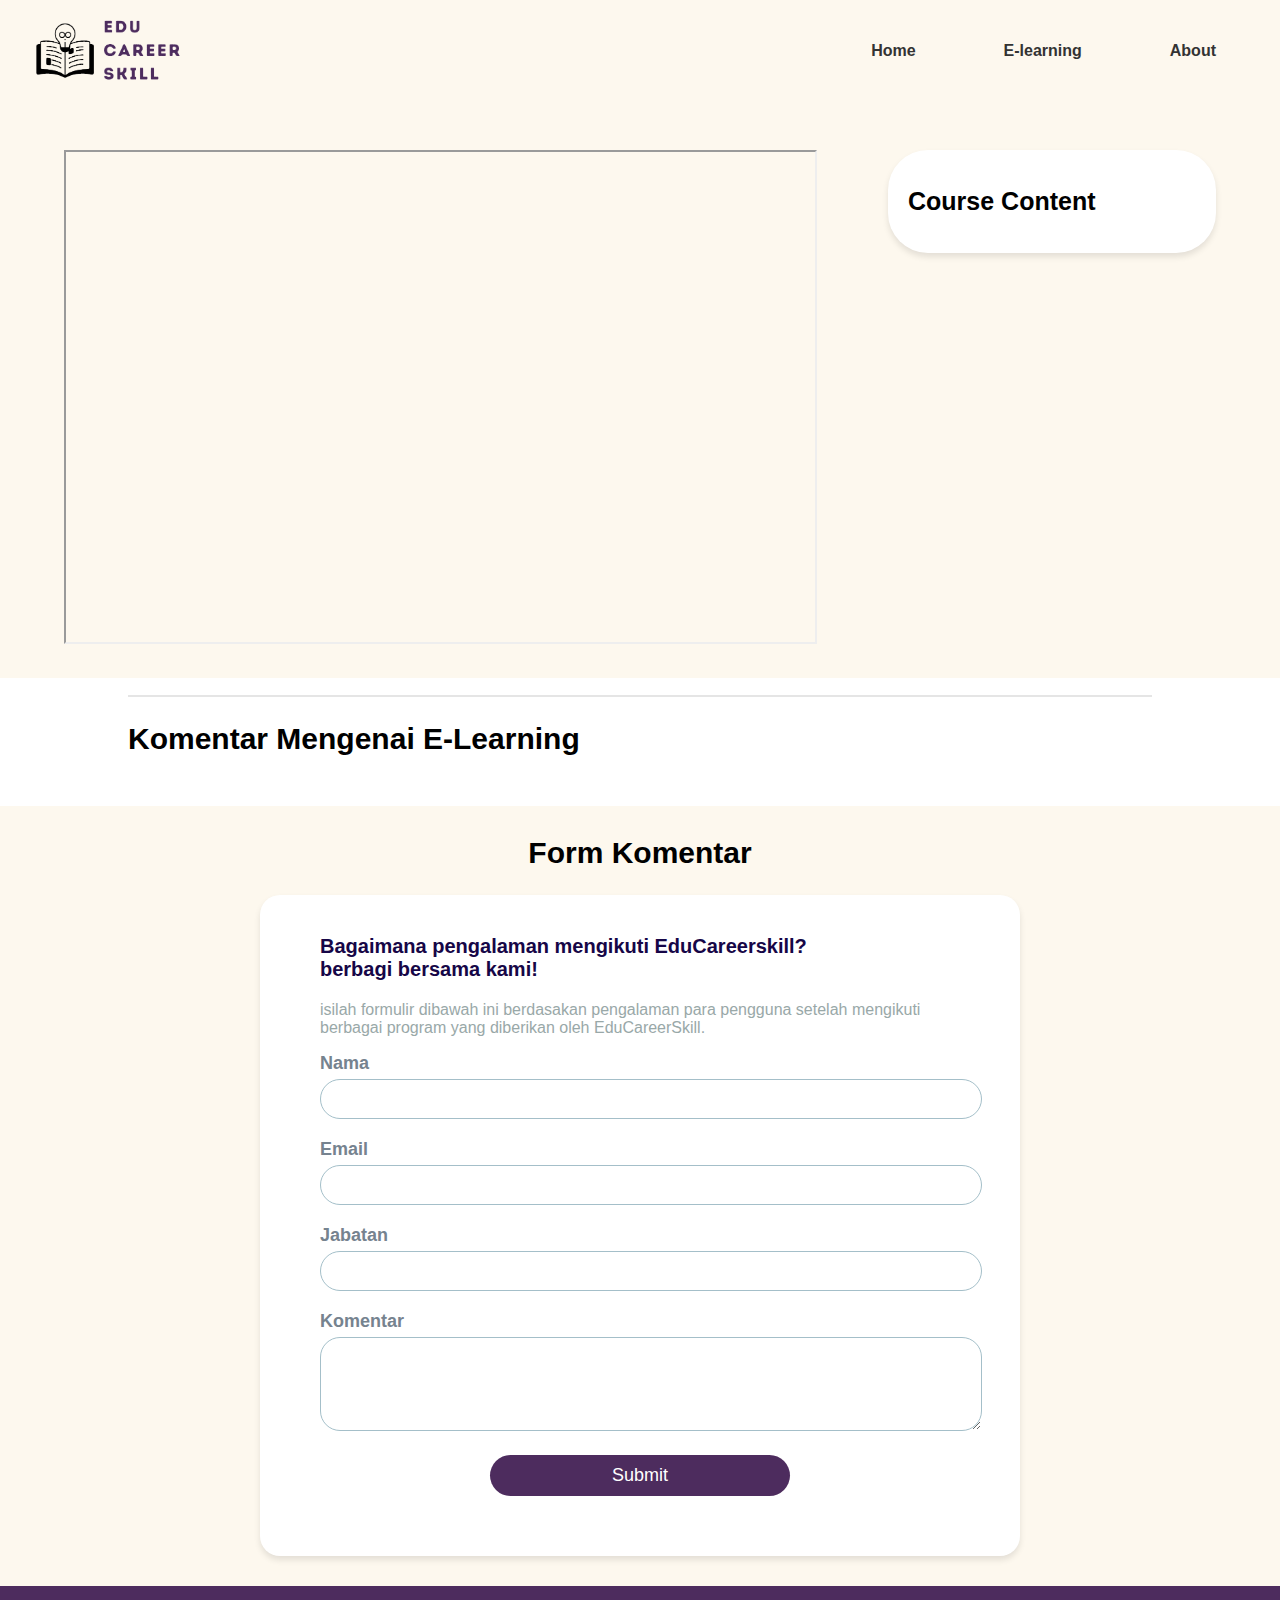
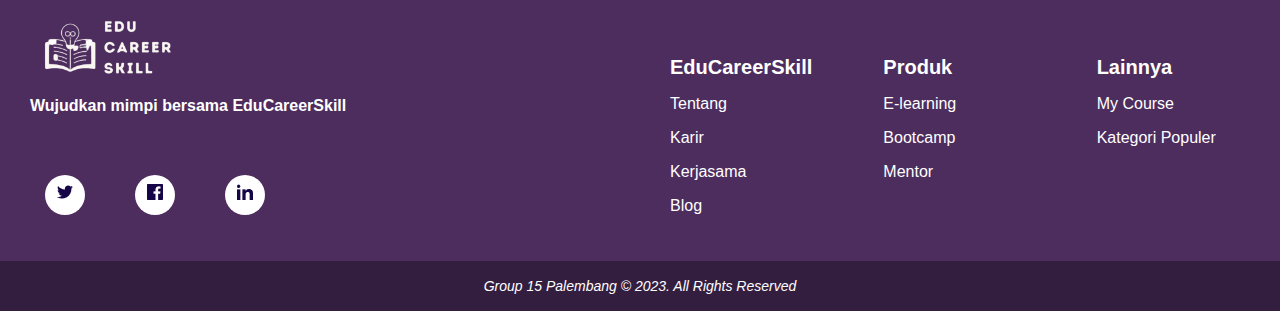
<file: Video_E-Learning.html>
<!DOCTYPE html>
<html lang="en">

<head>
    <meta charset="UTF-8">
    <meta name="viewport" content="width=device-width, initial-scale=1.0">
    <title>Video_E-Learning</title>
    <link rel="stylesheet" type="text/css" href="css/video.css">
    <script src="https://code.jquery.com/jquery-3.6.0.min.js"></script>
    <script src="js/script.js"></script>
</head>

<body>
    <div class="parent-container">
        <div id="header-container"></div>
        <script>
            $(function() {
                $("#header-container").load("header.html");
            });
        </script>

        <div class="main-container">
            <div class="video-learning">
                <div class="video-container">
                    <iframe id="courseVideo" allow="autoplay"></iframe>
                </div>
                <div class="course-content-container">
                    <h1>Course Content</h2>
                        <div class="course-list" id="courseList">
                        </div>
                </div>
            </div>
        </div>
    </div>

    <div class="main-container2">
        <div class="introduction-course">
            <h2 id="judul-content"></h2>
            <p id="deskripsi"></p>
        </div>
        <hr class="course-divider">
        <h2 class="title-comment">Komentar Mengenai E-Learning</h2>
        <div class="comments-row" id="comments-row">
        </div>
        <div id="no-comment-message"></div>
    </div>

    <div class="parent-container">
        <h2 class="form-judul">Form Komentar</h2>
        <div class="form-container">
            <h3>Bagaimana pengalaman mengikuti EduCareerskill? <br> berbagi bersama kami!</h3>
            <p>isilah formulir dibawah ini berdasakan pengalaman para pengguna setelah mengikuti berbagai program yang diberikan oleh EduCareerSkill.</p>
            <form id="commentForm" method="POST" enctype="multipart/form-data" action="">
                <div class="form-group">
                    <label class="form-label" for="nama">Nama</label>
                    <input class="form-input" type="text" id="nama" name="nama" required>
                </div>
                <div class="form-group">
                    <label class="form-label" for="email">Email</label>
                    <input class="form-input" type="email" id="email" name="email" required>
                </div>
                <div class="form-group">
                    <label class="form-label" for="jabatan">Jabatan</label>
                    <input class="form-input" type="text" id="jabatan" name="jabatan" required>
                </div>
                <div class="form-group">
                    <label class="form-label" for="komentar">Komentar</label>
                    <textarea class="form-input" id="komentar" name="komentar" rows="4" required></textarea>
                </div>
                <button id="submitBtn" class="form-button tombol" type="submit">Submit</button>
                <script>
                    function buttonClick() {
                        var nama = document.getElementById("nama").value;
                        var email = document.getElementById("email").value;
                        var jabatan= document.getElementById("jabatan").value;
                        var komentar = document.getElementById("komentar").value;

                        if (nama && email && jabatan && komentar) {
                            alert("Terima kasih telah menambahkan Komentar!");
                        } else {
                            alert("Ada data yang belum diisi. Silahkan isi semua kolom form yang ada.");
                        }
                    }

                    // GET button element menggunakan DOM
                    var button = document.getElementById("submitBtn");

                    // Menambahkan event listener ke button 
                    button.addEventListener("click", buttonClick);
                </script>
            </form>
        </div>
    </div>
    <!-- footer start here -->
    <div id="footer-container"></div>
    <script>
        $(function() {
            $("#footer-container").load("footer.html");
        });
    </script>

    <!-- Video e-learning -->
    <script>
        const urlParams = new URLSearchParams(window.location.search);
        const courseId = urlParams.get('courseId');
        const episode = parseInt(urlParams.get('episode')) || 1;
        let contentId;

        loadCourseContent(courseId, episode);
        document.getElementById("commentForm").onsubmit = handleSubmitFormKomentar;
    </script>
</body>

</html>
</file>
<file: css/home.css>
body {
    width: 100%;
    height: auto;
    background-color: white;
    font-family: 'Roboto', sans-serif;
    font-style: none;
    margin: 0;
    padding: 0;
}


/* style untuk content */

.banner1 {
    display: flex;
    align-items: center;
    padding: 120px 100px;
    margin-bottom: 10px;
    background-color: #FDF8EE;
}

.banner1>img {
    width: 90%;
    border-radius: 20px;
    height: auto;
    margin: 0 auto;
}

h2 {
    margin: 0;
    margin-top: 30px;
    margin-bottom: 20px;
    padding: 0;
    box-sizing: border-box;
    color: #4D2C5E;
    font-family: Roboto;
    font-size: 30px;
    font-style: normal;
    font-weight: bold;
    line-height: 135%;
    text-align: center;
}

.visimisi-content1 {
    display: flex;
    justify-content: center;
    background-color: #4D2C5E;
    border-radius: 50px;
    color: white;
    width: auto;
    height: 200px;
    margin: 0 180px;
    padding: 15px 50px;
}

.visimisi-content1>h4 {
    font-size: 20px;
    font-weight: bold;
}

.boxvisimisi>h4>p {
    color: #ddd5d5;
    font-size: 15px;
    font-weight: 400;
    opacity: 0.8;
}

.boxvisimisi>img {
    padding-top: 10px;
}

.visimisi-content1>.boxvisimisi {
    width: 300px;
    height: 100px;
    display: flex;
    justify-content: center;
}

.content-container {
    display: flex;
    justify-content: center;
    margin: auto;
    padding: 50px 0;
    background-color: white;
}

.banner2 {
    margin-left: 100px;
    margin-right: 10px;
    width: 700px;
    height: 400px;
}

.banner2>img {
    width: 80%;
    height: auto;
}

.branding1 {
    width: 800px;
    height: auto;
    margin-left: 20px;
    padding-top: 50px;
}

.branding1>h2 {
    text-align: left;
}

.branding1>p {
    color: #8A8A8A;
    font-size: 16px;
    font-weight: 400;
    padding-right: 150px;
    line-height: 1.5;
}

.branding1 a button {
    padding: 20px 100px;
    font-weight: 500;
    line-height: 1;
    border-radius: 50px;
    cursor: pointer;
    text-decoration: none;
    outline: none;
    background-color: #4D2C5E;
    color: white;
    font-size: 15px;
    margin: 20px 0;
}


/* .branding1>button:hover {
    background-color: white;
    color: #4D2C5E;
} */

.course-container {
    display: flex;
    margin: 0 30px;
    margin-top: 30px;
    justify-content: center;
    background-color: white;
}

.course-container h2 {
    font-weight: 700;
}

.coursebox1 {
    display: flex;
    justify-content: center;
    width: auto;
}

.coursebox2 {
    width: 250px;
    height: 330px;
    display: flex;
    margin: 15px;
    justify-content: space-between;
}
.coursebox2:hover {
    background-color: #f0f0f0;
    box-shadow: 0 0 20px rgba(243, 142, 18, 0.3);
    cursor: pointer;
    border-radius: 15px;
}

/* .course-container1 :hover {
    background-color: rgb(240, 238, 238);
    cursor: pointer;
} */

.course-content {
    border: 4px solid rgba(145, 158, 171, 0.123);
    border-radius: 16px;
    padding: 15px 5px;
    background-color: #FDF8EE;
}

.course-content>.img {
    display: flex;
    justify-content: center;
}

.course-content>.img>img {
    width: 200px;
    height: 145px;
}

.course-content>.namecourse {
    font-size: 15x;
    color: #4D2C5E;
    font-weight: bold;
    text-align: center;
    margin: 10px 0;
}

.course-content>p {
    font-size: 12px;
    margin: 5px 18px;
    font-weight: 500;
    text-align: justify;
}

.course-content>.companyimg {
    display: flex;
    justify-content: space-around;
    width: auto;
    margin: 0 16px;
}

.companyimg>img {
    height: 24px;
    width: auto;
}

.course-content>.upskill {
    color: #8A8A8A;
    font-size: 12px;
    font-weight: 400;
}

.morecourse {
    display: flex;
    justify-content: center;
    width: auto;
    margin: 20px 0;
    font-weight: 500;
    font-size: 15px;
}

.morecourse a button {
    padding: 15px 70px;
    line-height: 2;
    border-radius: 50px;
    text-decoration: none;
    outline: none;
    background-color: #4D2C5E;
    color: white;
}

.main-container2 {
    padding: 20px;
    margin: 10px;
    width: auto;
    height: auto;
    overflow-x: hidden;
}

.comment-box {
    display: flex;
    justify-content: center;
    gap: 15px;
    height: 300px;
    width: auto;
    flex-wrap: wrap;
}

.testimoni {
    width: auto;
    height: auto;
    background-color: #FDF8EE;
    padding: 40px 0;
    margin: 50px 0;

}

.comment-container {
    background-color: white;
    border: 2px solid #D2D2D2;
    border-radius: 10px;
    box-shadow: 0 4px 6px rgba(0, 0, 0, 0.1);
    width: 300px;
    height: auto;
    font-size: 15px;
    margin: 10px;
    padding: 20px;
    overflow: hidden;
    text-overflow: ellipsis;
}

.commentid {
    display: flex;
    align-items: center;
    padding-left: 18px;
}

.commentid>img {
    width: 80px;
    height: 80px;
    padding: 30px;
}

.commentid>.comment-name {
    padding: 5px;
}

.comment-desc {
    width: auto;
    height: auto;
    text-align: justify;
    padding: 0 20px 15px 20px;
    margin: 0;
}

.comment-container h3 {
    font-size: 25px;
}


/* CSS untuk perangkat mobile */

@media screen and (max-width: 768px) {
/* section 1 */
    h2 {
        font-size: 25px;
    }
    .banner1 {
        margin-top: 50px;
        margin-top: 70px;
        padding: 50px 20px;
    }
    .visimisi-content1 {
        margin: 0 20px;
        padding: 0 20px;
        flex-direction: column;
        text-align: center;
        height: 530px;
        width: auto;
        align-items: center;
    }
    .visimisi-content1>.boxvisimisi {
        height: 170px;
    }
    .boxvisimisi>img {
        width: 80px;
        height: 80px;
        padding-top: 50px;
    }
    /* section 1 end here */
    /* section 2 */
    .content-container {
        flex-direction: column;
        text-align: center;
    }
    .banner2 {
        width: auto;
        height: auto;
        margin: 0;
        padding: 0 30px;
    }
    .banner2>img {
        width: 350px;
        height: auto;
    }
    .branding1 {
        width: auto;
        margin-left: 10px;
        margin-bottom: 50px;
        padding-top: 0;
    }
    .branding1>h2 {
        text-align: center;
    }
    .branding1>p {
        padding-right: 10px;
    }
    .branding1>button {
        padding: 10px 30px;
    }
    /* section 2 end here */
    .list-container {
        display: flex;
    }

    .course-content {
        border: 2px solid rgba(145, 158, 171, 0.24);
        border-radius: 10px;
        padding: 10px;
    }
    .course-content>.img>img {
        width: 100%;
    }
    .course-content>.namecourse {
        font-size: 18px;
        margin: 8px 0;
    }
    .course-content>p {
        font-size: 14px;
        margin: 5px 0;
    }
    .companyimg>img {
        height: 16px;
    }
    .course-content>.upskill {
        font-size: 10px;
    }
    .morecourse {
        margin: 25px 0;
    }
    .morecourse>button {
        padding: 10px 20px;
    }
    .main-container2 {
        padding: 10px;
        margin: 5px;
    }
    .introduction-course {
        display: flex;
        justify-content: start;
        flex-wrap: nowrap;
        overflow-x: auto;
        gap: 10px;
        height: auto;
    }
    .testimoni {
        margin: 20px 0;
    }
    .comment-container {
        padding: 10px;
        width: 100%;
        height: auto;
    }
    .commentid>img {
        width: 60px;
        height: 60px;
        padding: 20px;
    }
    .comment-desc {
        padding: 5px 10px;
    }
    .comment-container h3 {
        font-size: 20px;
    }

    .coursebox1 {
        display: flex;
        justify-content: start;
        flex-direction: column;
        flex-wrap: nowrap;
        overflow-x: auto;
        padding: 0 30px;
        align-items: center;
    }

    .coursebox1>.coursebox2 {
        width: 250px;
        height: auto;
        margin: 15px 0;
        justify-content: center;
    }

    .course-content {
        border: 2px solid rgba(145, 158, 171, 0.24);
        border-radius: 10px;
        padding: 10px;
    }

    .course-content>.img>img {
        width: 100%;
    }

    .course-content>.namecourse {
        font-size: 18px;
        margin: 8px 0;
    }

    .course-content>p {
        font-size: 14px;
        margin: 5px 0;
    }

    .companyimg>img {
        height: 16px;
    }

    .course-content>.upskill {
        font-size: 10px;
    }

    .morecourse {
        margin: 25px 0;
    }

    .morecourse>button {
        padding: 10px 20px;
    }

    .main-container2 {
        padding: 10px;
        margin: 5px;
    }

    .comment-box {
        display: flex;
        justify-content: start;
        flex-wrap: wrap;
        overflow-x: auto;
        gap: 30px;
        height: auto;
    }

    .testimoni {
        margin: 20px 0;
    }

    .comment-container {
        padding: 10px;
        width: 100%;
        height: auto;
    }

    .commentid>img {
        width: 60px;
        height: 60px;
        padding: 20px;
    }

    .comment-desc {
        padding: 5px 10px;
    }

    .comment-container h3 {
        font-size: 20px;
    }

}

/* CSS untuk perangkat tablet */

@media screen and (min-width: 769px) and (max-width: 1024px) {
    .banner1 {
        padding: 120px 30px;
    }

    .visimisi-content1 {
        margin: 0 40px;
        padding: 15px 30px;
    }

    .branding1 p {
    padding-right: 15px;
    }

    .visimisi-content1 .boxvisimisi {
        height: 200px;
    }

    .boxvisimisi h4 p {
        font-size: 12px;
    }

    .boxvisimisi img {
        width: 100px;
        height: 80px;
    }

    .branding1 {
        margin-right: 20px;
    }
    .banner2 {
        margin-left: 40px;
    }
    .banner2 img {
       width: 400px;
       margin-top: 50px;
    }
    
    .branding1 a button {
        padding: 10px 20px;
    }

    .coursebox1 {
        flex-wrap: wrap;
        margin: 0 100px;
    }
}
</file>
<file: CSS/elearning.css>
@import url(<link rel="preconnect" href="https://fonts.googleapis.com">
 <link rel="preconnect" href="https://fonts.gstatic.com" crossorigin><link href="https://fonts.googleapis.com/css2?family=Roboto:wght@100;400;500&display=swap" rel="stylesheet">);

/* @media screen {
    min-width: 1000px;
} */

body {
    width: 100%;
    height: auto;
    background-color: white;
    margin: 0;
    padding: 0;
    font-family: "Roboto", sans-serif;
}

.content-container {
    display: flex;
    justify-content: center;
    background-color: #FDF8EE;
    padding: 10% 2%;
    margin-bottom: 2%;
}

.branding1 {
    margin: 0 2%;
}

.branding1>h2 {
    text-align: left;
}

.branding1>p {
    color: #8A8A8A;
    font-size: 20px;
    font-weight: 400;
    padding-right: 5%;
}

.branding1>button {
    padding: 2% 15%;
    font-size: 20px;
    line-height: 2;
    border-radius: 20px;
    cursor: pointer;
    text-decoration: none;
    outline: none;
    background-color: #4D2C5E;
    color: white;
    border-style: solid;
    border-color: #4D2C5E;
}

h2 {
    color: #050C26;
    font-family: Roboto;
    font-size: 50px;
    font-style: normal;
    font-weight: 800;
    line-height: 135%;
    /* 93.15px */
}


/* ISI KONTEN */

.branding2 {
    position: relative;
    display: flex;
    justify-content: center;
    align-items: center;
    margin: 0 0%;
    margin-top: 0%;
    border: #050C26;
    border-radius: 1;
}

.branding2 .banner3 {
    display: flex;
    width: 100%;
    height: auto;
    margin: 0 auto;
    display: flex;
    justify-content: center;
    align-items: center;
}

.resume-content {
    display: flex;
    flex-direction: column;
}

.branding2 .resume-content .box {
    margin: 10% 10%;
    padding-right: 5%;
    width: 100%;
    height: 100%;
    flex-shrink: 0;
    border-radius: 50px;
    border: 1px solid rgba(0, 0, 0, 0.10);
    background: #FFFBFB;
    mix-blend-mode: darken;
    box-shadow: 0px 4px 4px 0px rgba(0, 0, 0, 0.25);
}


/* .branding2>img {
    display: flex;
    justify-content: right;
    align-items: center;
    margin: 0 15%;
    margin-top: 2%;
} */

.branding2 .resume-content .box h3 {
    color: #4D2C5E;
    font-family: Roboto;
    font-size: 35px;
    text-align: left;
    padding-left: 3%;
    font-weight: 700;
    /* CODE ANEH
    text-align: left;
    font-family: Roboto;
    font-size: 33px;
    font-style: normal;
    font-weight: 700;
    line-height: 5%;
    padding: 1% 3%;
    61.56px */
}

.branding2 .resume-content .box {
    margin-top: 0;
    margin-bottom: 5%;
}

.box>p {
    color: #8A8A8A;
    font-family: Roboto;
    font-size: 26px;
    font-style: normal;
    font-weight: 400;
    line-height: 100%;
    padding: 0% 3%;
    margin-top: 0;
    margin-bottom: 5%;
    text-align: justify;
}


/* LIST COURSE */

h2 {
    margin: 0;
    margin-top: 5%;
    margin-bottom: 2%;
    padding: 0;
    box-sizing: border-box;
    color: #4D2C5E;
    font-family: Roboto;
    font-size: 48px;
    font-style: normal;
    font-weight: 800;
    line-height: 135%;
    text-align: center;
}


/* .course-container {
    display: flex;
    justify-content: center;
    background-color: #4D2C5E;
    border-radius: 15px;
    color: white;
    width: 60%;
    height: 30%;
    box-sizing: border-box;
    flex-flow: row;
    scroll-snap-type: mandatory;
    scroll-behavior: smooth;
    margin: 0 20%;
    padding: 0 5%;
} */

.listbox1 {
    display: flex;
    justify-content: center;
    margin-bottom: 40px;
}

.listbox2 {
    display: flex;
    justify-content: space-between;
}

.listbox2 :hover {
    background-color: rgb(240, 238, 238);
    cursor: pointer;
    border-radius: 16px;
}

.list-container {
    width: 100%;
    display: grid;
    grid-template-columns: repeat(1, 1fr);
    gap: 10px;
    grid-auto-rows: (100px, auto);
    padding: 10px;
    margin-top: auto;
}

.list-content {
    width: 450px;
    height: auto;
    border: 4px solid rgba(145, 158, 171, 0.24);
    border-radius: 16px;
}

.list-content>.img {
    display: flex;
    justify-content: center;
    margin: 20px 0;
}

.list-content>.img>img {
    width: 360px;
    height: 252px;
}

.list-content>.statusimg {
    margin: 0;
    padding: 0 9%;
}

.list-content h4 {
    text-align: center;
    color: #4D2C5E;
    font-size: 25px;
    margin-top: 1%;
    margin-bottom: 4%;
}

.list-content p {
    text-align: left;
    margin-top: 10%;
    margin-bottom: 3%;
    padding-left: 10%;
}


/* CSS untuk perangkat mobile */
@media screen and (max-width: 768px) {
.content-container {
    padding: 20px;
    flex-direction: column;
}

.branding1 {
    margin: 0 2%;
}

.banner2>img {
    margin-top: 40px;
    width: auto;
    height: 250px;
}

.branding1>button {
    padding: 10px 15px;
}

h2 {
    font-size: 30px;
}

.branding2 {
    flex-direction: column;
    width: auto;
    height: auto;
}

.branding2 .resume-content .box {
    width: auto;
    height: auto;
    padding: 15px;
}

.branding2 .resume-content .box h3 {
    font-size: 25px;
}

.box>p {
    font-size: 20px;
}

.branding2 .banner3 img {
    width: 290px;
    height: auto;
    margin-bottom: 50px;
}


}

/* CSS untuk perangkat tablet */
@media screen and (min-width: 601px) and (max-width: 1024px) {
.content-container {
    padding: 5% 2%;
}

.branding1 {
    margin: 0 2%;
}

.branding1>button {
    padding: 10px 20px;
}

h2 {
    font-size: 36px;
}

.branding2 .resume-content .box h3 {
    font-size: 36px;
}

.box>p {
    font-size: 24px;
}

h2.list-header {
    font-size: 42px;
}
}

/* CSS untuk perangkat desktop */
@media screen and (min-width: 1025px) {
.content-container {
    padding: 10% 2%;
}

.branding1 {
    margin: 0 2%;
}

.branding1>button {
    padding: 15px 30px;
}

h2 {
    font-size: 48px;
}

.branding2 .resume-content .box h3 {
    font-size: 48px;
}

.box>p {
    font-size: 26px;
}

h2.list-header {
    font-size: 60px;
}
}
</file>
<file: css/footer.css>
.social-icons li a {
    display: block;
    width: 40px;
    height: 40px;
    border-radius: 50%;
    background-color: white;
    text-align: center;
    line-height: 40px;
    transition: background-color 0.3s ease;
}

.social-icons li a:hover {
    background-color: #4D2C5E;
}

.footer-container {
    background-color: #4D2C5E;
    color: white;
    padding: 30px 0;
    display: flex;
    justify-content: space-between;
    align-items: center;
    flex-wrap: wrap;
    font-family: 'Roboto', sans-serif;
    
}

.footer-logo img {
    width: 150px;
    height: auto;
}

.footer-content p {
    font-size: 18px;
    margin-bottom: 60px;
}

.footer-social-icons ul {
    list-style: none;
    padding: 0;
    display: flex;
    gap: 20px;
}


.footer-links {
    display: flex;
    flex-wrap: wrap;
    justify-content: space-between;
    width: 50%;
    margin-top: 20px;
}

.footer-links a {
    color: white;
    text-decoration: none; 
}

.footer-links a:hover {
    color: #bc923d;
}

.footer-column {
    flex: 1;
    margin-left: 30px;
    padding-bottom: 30px;
}

.footer-column h3 {
    font-size: 20px;
    margin-bottom: 10px;
}

.footer-column p {
    font-size: 16px;
}

.footer {
    height: 50px;
    background-color: #341E40;
    margin-top: -30px;
    display: flex;
    align-items: center; 
    justify-content: center;
}

.footer p {
    text-align: center;
    color: white;
    font-size: 14px;
    font-style: oblique;
}

@media (max-width: 768px) {

    .footer-container {
        background-color: #4D2C5E;
        color: white;
        display: flex;
        flex-direction: column;
        align-items: center;
        text-align: center;
        padding: 20px;
    }

    .footer-content {
        width: 100%; 
        display: block;
    }

    .footer-social-icons ul {
        display: flex;
        justify-content: center;
        padding: 0;
        margin: 0;
    }

    .footer p{
        font-size: 12px;
        width: 100%;
        display: block;
    }    

    .footer-links {
        display: block;
        justify-content: space-between;
        width: 50%;
        margin-top: 20px;
    }
}
</file>
<file: css/header.css>
body {
    overflow-x: hidden;
}

.navbar-container {
    position: fixed;
    top: 0;
    left: 0;
    right: 0;
    background-color: #FDF8EE;
    display: flex;
    justify-content: space-between;
    align-items: center;
    padding: 10px 20px;
    z-index: 100;
}

/* Mengatur gaya logo */
.logo {
    width: 170px;
    height: auto;
}

.navbar-container ul{
    display: flex;
    list-style: none;
    width: 42%;
    justify-content: space-around;
}

/* Mengatur gaya menu navigasi */
ul li a {
    text-decoration: none;
    color: #333;
    margin: 0 15px;
    font-weight: bold;
    transition: color 0.3s ease;
}

/* Mengubah warna teks menu ketika digerakkan */
 ul li a:hover {
    color: rgb(162, 96, 194);
}

ul li i {
    display: none;
}

ul li a .logo {
    display: none;
}

ul li svg {
    display: none;
}

ul li .logo-mobile {
    display: none;
}

/* hamburger menu */
.menu-toggle {
    display: none;
    flex-direction: column;
    height: 20px;
    justify-content: space-between;
}

.menu-toggle input {
    position: absolute;
    width: 40px;
    height: 28px;
    right: 11px;
    top: 34px;
    opacity: 0;
    cursor: pointer;

}
.menu-toggle span{
    display: block;
    width: 28px;
    height: 3px;
    background-color: #4D2C5E;
    border-radius: 3px;
    transition: all 0.5s;
}

/* hamburger menu animation */
.menu-toggle span:nth-child(2){
    transform-origin: 0 0;
}

.menu-toggle span:nth-child(4){
    transform-origin: 0 100%;
}

.menu-toggle input:checked ~ span:nth-child(2){
    background-color: white;
    transform: rotate(45deg) translate(-1px, -1px);
}

.menu-toggle input:checked ~ span:nth-child(4){
    background-color: white;
    transform: rotate(-45deg) translate(-1px, 0);
}

.menu-toggle input:checked ~ span:nth-child(3){
    opacity: 0;
    transform: scale(0)
}

/* responsive untuk tablet */
<<<<<<< Updated upstream
@media screen and (max-width: 769px) {
.navbar-container ul {
    width: 56%;
}

}   
=======
/* @media screen and (max-width: 768px) {
.navbar-container ul {
    width: 50%;
} */
 
>>>>>>> Stashed changes

/* responsive untuk mobile */
@media screen and (max-width: 768px) {
.menu-toggle {
    display: flex;
}


.navbar-container ul li a {
    color: white;
    width: 80%;
}

.navbar-container {
    background-color: #FDF8EE;
}

.navbar-container ul{
    display: flex;
    position: absolute;
    top: 0;
    right: 0;
    height: 80vh;
    width: 100%;
    align-items: center;
    justify-content: space-evenly;
    flex-direction: column;
    background-color: #311c6b;
    margin-top: -1px;
    transform: translateX(100%);
    transition: all 0.5s;
    opacity: 0;
}
 
 .navbar-container ul.slide {
    opacity: 1;
    transform: translateX(0);
    flex-wrap: nowrap;
    gap: 0;
 }

 ul li i {
    display: ;
 }

 ul li {
    width: 80%;
    height: 50px;
    display: flex;
 }

 ul li a .logo {
    display: block;
 }

 ul li svg {
    display: block;
 }


}
</file>
<file: css/video.css>
body {
    background-color : white;
    font-family: "Roboto", sans-serif;
    margin: 0;
}

.parent-container {
    width: 100%;
    height: auto;
    background-color : #FDF8EE;
    padding-bottom: 30px;
    margin: 0;
}

.main-container {
    width: 90%;
    margin: 0 auto ;
}

.main-container2 {
    width: 80%;
    margin: 0 auto ;
}

.video-learning {
    display: flex;
    align-items: flex-start;
    padding-top: 150px;
}

.video-container {
    width: 65%;
}

.video-learning iframe {
    width: 100%;
    height: 490px;
}

.course-content-container {
    background-color: white;
    padding: 20px;
    border-radius: 40px;
    box-shadow: 0 4px 6px rgba(0, 0, 0, 0.1);
    margin-left: auto;
    width: 25%;
}

.course-content-container h1 {
    font-size: 25px;
    color: black;
}

.course-item {
    display: flex;
}

.course-item h2 {
    font-size: 24px;
    color: #B0B1B8;
    margin-right: 10px;
}

.course-duration {
    font-size: 15px;
    color: #A0A5BD;
}
.course-title {
    margin-top: 22px;
    font-size: 18px;
    color: #0D1333; 
}

.course-divider {
    border: none;
    border-top: 2px solid #E5E5E5; 
}

.introduction-course h2{
    font-size: 45px;
}

.introduction-course p{
    font-size: 20px;
    color: #8A8A8A;
    margin-top: -20px;
}

.title-comment{
    font-size: 30px;
}

.comment-container {
    background-color: white;
    border: 1px solid #D2D2D2;
    border-radius: 10px;
    padding: 23px;
    margin-top: 20px;
    box-shadow: 0 4px 6px rgba(0, 0, 0, 0.1);
    margin-right: 25px;
    width: 27%;
    margin-bottom: 20px;
}

.comment-container h3 {
    font-size: 25px;
}

.comment-jabatan{
    font-size: 15px;
    color: #817A99;
    font-weight: bold;
    margin-top: -10px;
}

.comment-desc{
    font-size: 15px;
    color: #676767;
}

.comments-row {
    display: flex;
    flex-wrap: wrap;
    margin-top: 20px;
}

#no-comment-message img {
    width: 45%;
    display: block;
    margin: 0 auto;
}

.no-comment-p {
    font-weight: bold; 
    text-align: center;
    font-size: 26px;
    color: #4D2C5E;
}

.form-judul {
    text-align: center;
    padding-top: 30px;
    font-size: 30px;
}

.form-container {
    background-color: white;
    padding: 60px;
    border-radius: 20px;
    box-shadow: 0 4px 6px rgba(0, 0, 0, 0.1);
    margin-top: 20px;
    width: 50%;
    margin: 0 auto;
}

.form-container h2 {
    font-size: 25px;
    color: black;
}

.form-container h3 {
    font-size: 20px;
    color: #160647;
    margin-top: -20px;
}

.form-container p {
    color: #99A8A8;
}

.form-group {
    margin-bottom: 20px;
}

.form-label {
    display: block;
    font-size: 18px;
    color: #76838F;
    margin-bottom: 5px;
    font-weight: bold;
}

.form-input,
.form-textarea {
    width: 100%;
    padding: 10px;
    font-size: 16px;
    border: 1px solid #A4BFC9;
    border-radius: 20px;
}

.form-textarea {
    resize: vertical;
}

.form-button {
    background-color: #4D2C5E;
    color: white;
    border: none;
    width: 300px;
    border-radius: 50px;
    padding: 10px 20px;
    font-size: 18px;
    cursor: pointer;
    display: block;
    margin: 0 auto;
}


/* responsive untuk hapee */
@media (max-width: 768px) {

    .video-learning {
        display: flex;
        flex-direction: column;
        align-items: center;
    }

    .video-container {
        width: 100%;
    }

    .video-container iframe {
        width: 100%;
        height: 35vh;
    }

    .course-content-container {
        width: 90%;
        margin: 5vh auto;
    }

    .course-content-container h1 {
        font-size: 17px;
        margin-top: 0;
    }
    
    .course-content-container h2 {
        font-size: 20px;
        margin-top: 0;
    }

    .course-content-container p {
        font-size: 14px;
        margin-top: 0;
    }

    .introduction-course h2{
        font-size: 30px;
    }

    .introduction-course p{
        font-size: 14px;
        line-height: 1.5;
    }

    .title-comment {
        font-size: 25px;
    }

    .comments-row {
        display: flex;
        flex-direction: column;
    }

    .comment-container {
        display: block;
        background-color: white;
        border: 1px solid #D2D2D2;
        border-radius: 10px;
        padding: 15px;
        box-shadow: 0 4px 6px rgba(0, 0, 0, 0.1);
        width: 90%;
    }

    #no-comment-message img {
        width: 70%;
        display: block;
        margin: 0 auto;
    }
    
    .no-comment-p {
        font-weight: bold; 
        text-align: center;
        font-size: 18px;
        color: #4D2C5E;
    }
    
    .form-container{
        width: 70%;
    }
}


/* responsive untuk tablet */
@media (min-width: 769px) and (max-width: 1024px) {
    .video-learning {
        display: flex;
        flex-direction: column;
        align-items: center;
    }

    .video-container {
        width: 100%;
    }

    .video-container iframe {
        width: 100%;
        height: 60vh;
    }

    .course-content-container {
        width: 100%;
        margin-top: 20px;

    }

    .comments-row {
        display: flex;
        flex-wrap: wrap;
    }

    .comment-container {
        background-color: white;
        border: 1px solid #D2D2D2;
        border-radius: 10px;
        padding: 15px;
        box-shadow: 0 4px 6px rgba(0, 0, 0, 0.1);
        width: 40%;
        
    }

    .no-comment-p {
        font-weight: bold; 
        text-align: center;
        font-size: 20px;
        color: #4D2C5E;
    }
}
</file>
